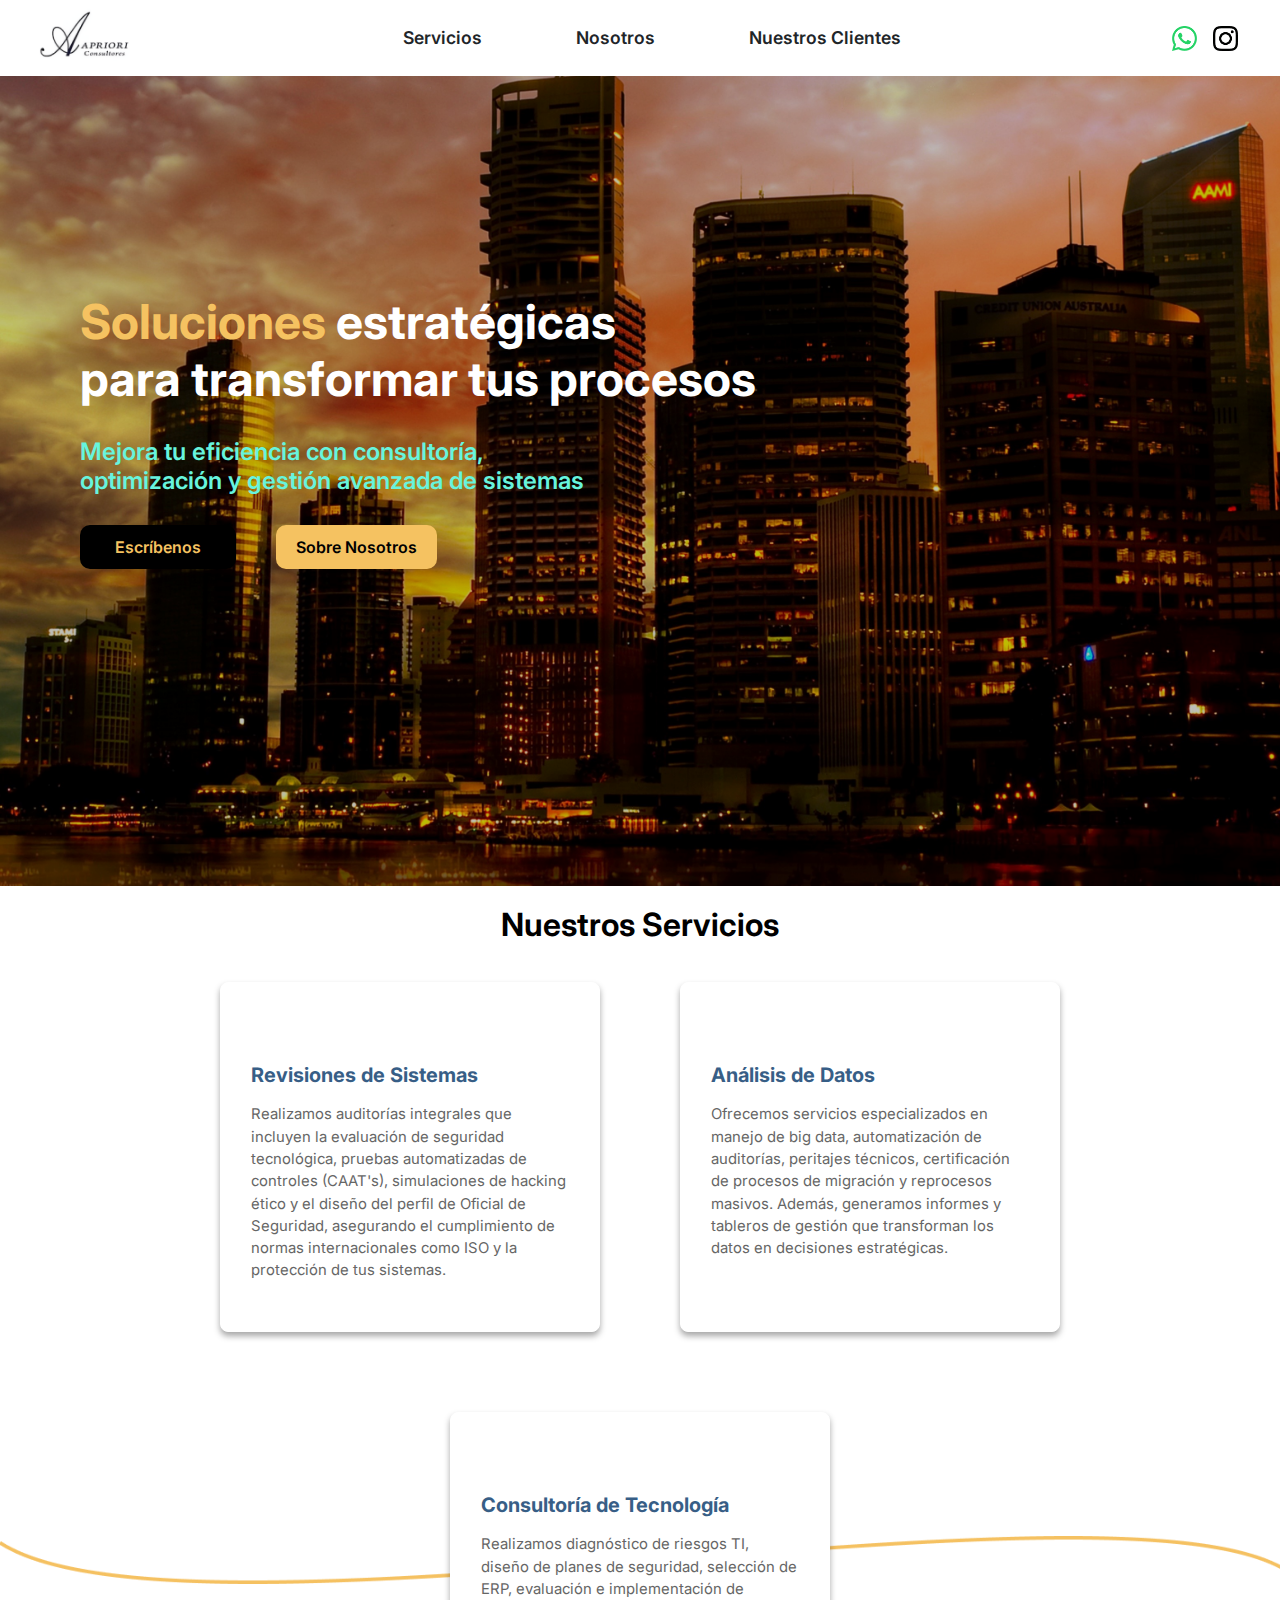
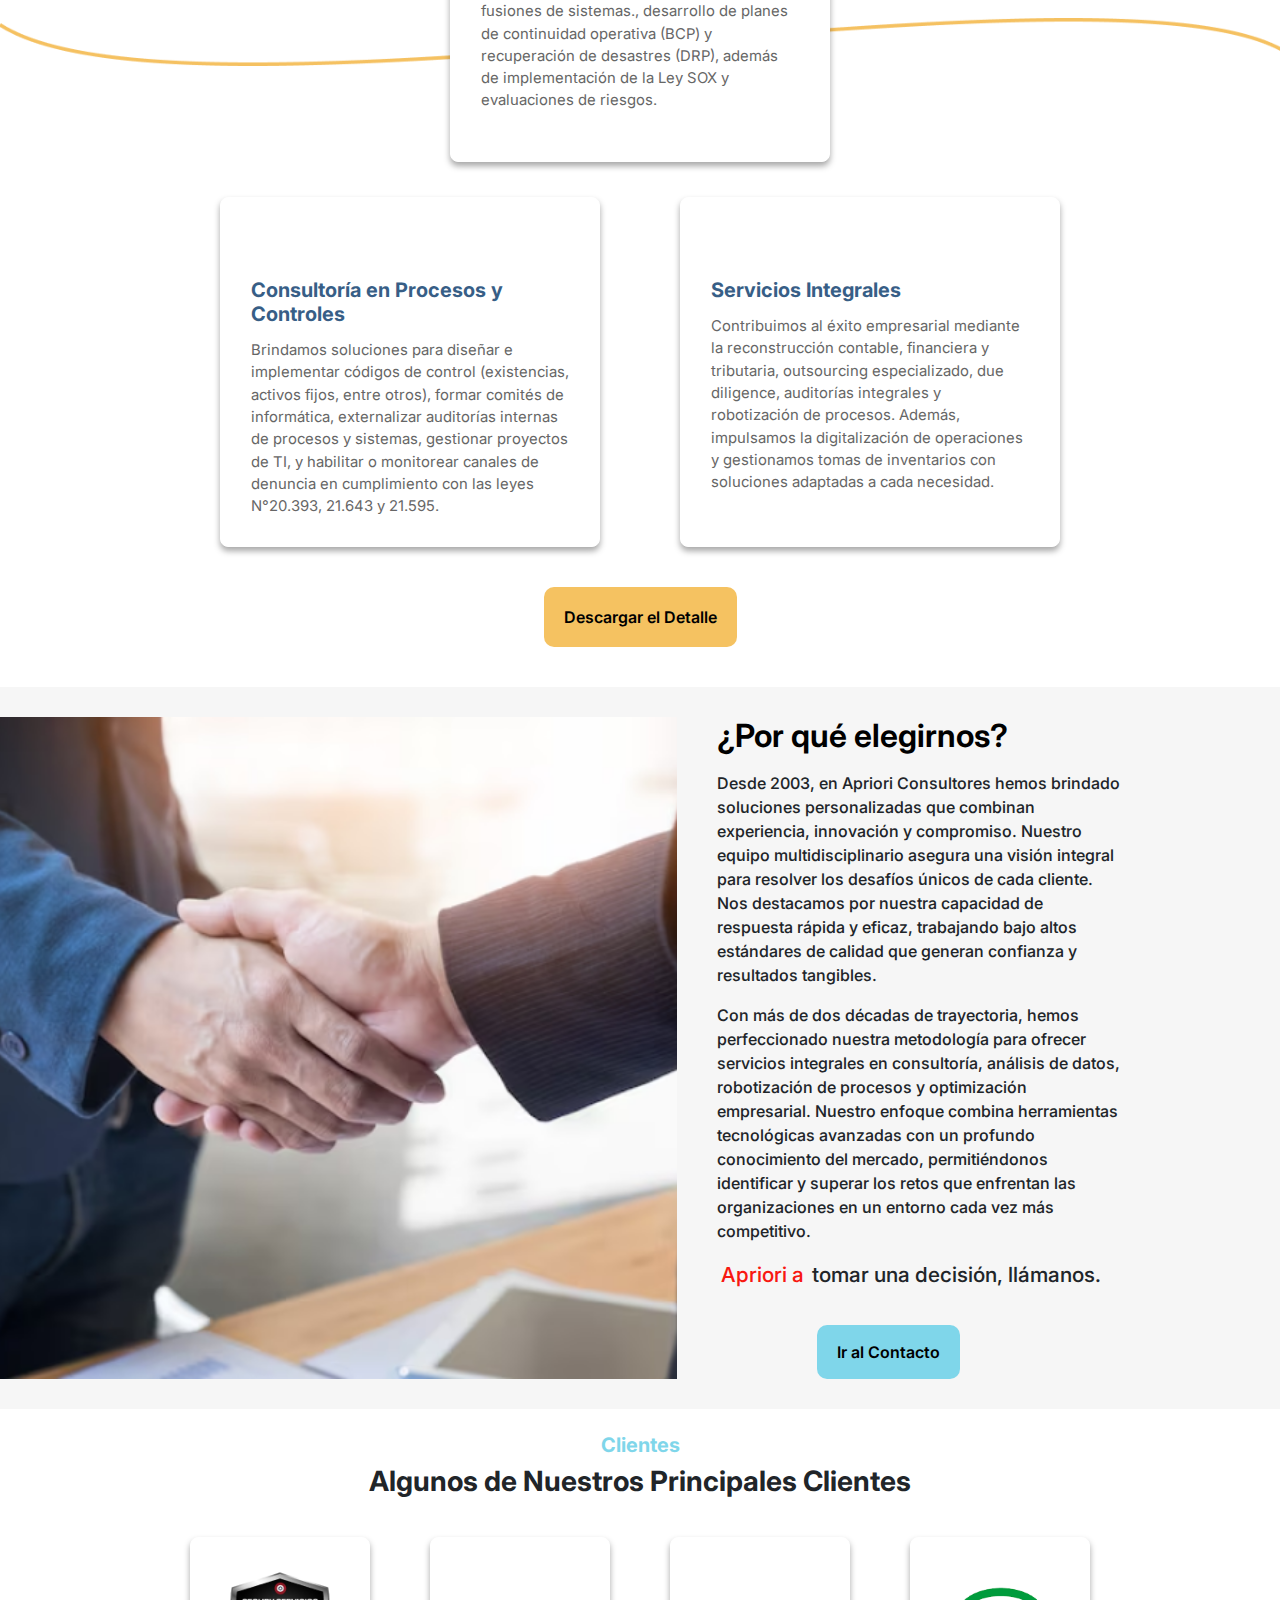
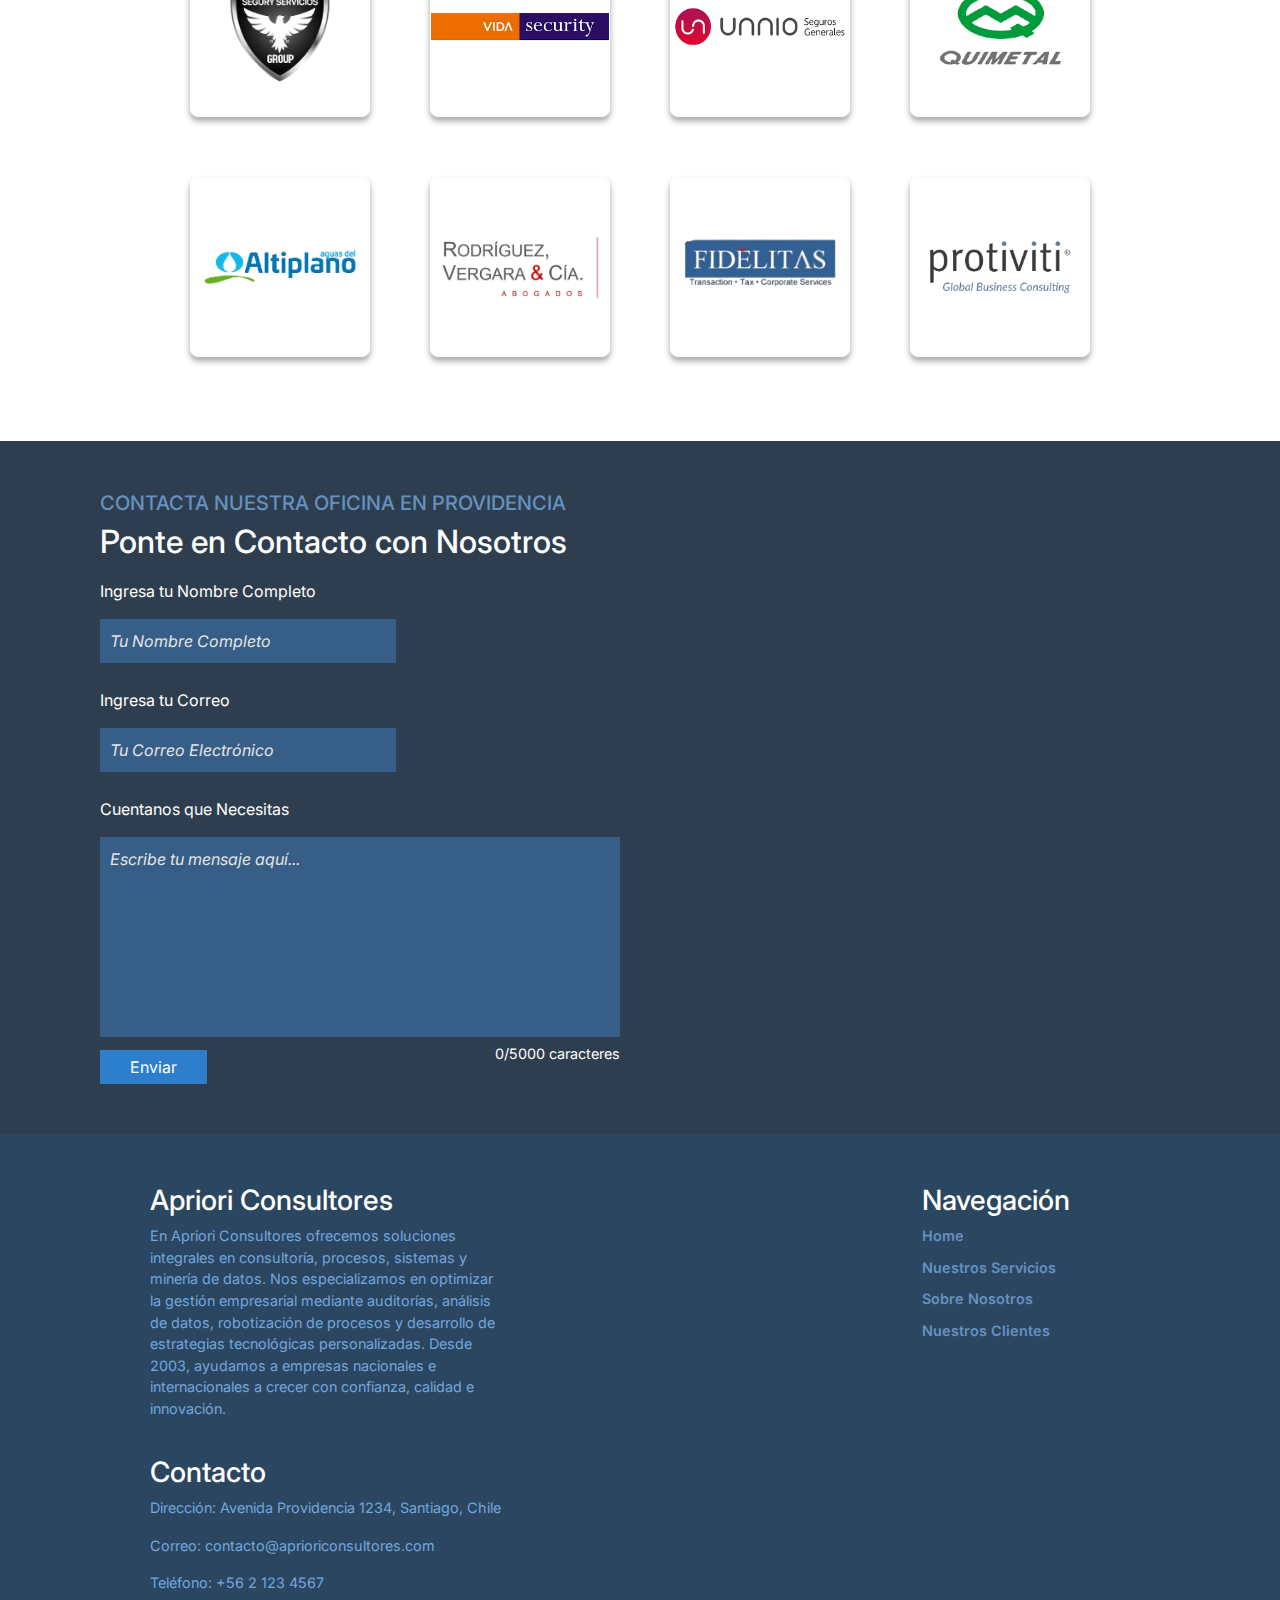
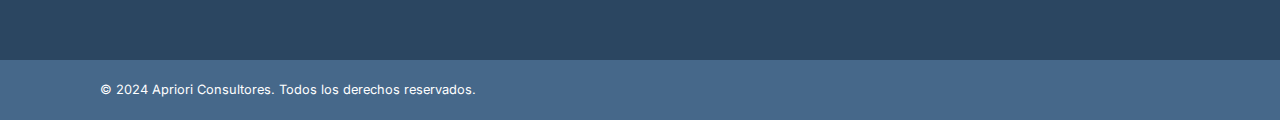
<file: index.html>
<!DOCTYPE html>
<html lang="en">
<head>
    <meta charset="UTF-8">
    <meta name="viewport" content="width=device-width, initial-scale=1.0">
    <title>Apriori</title>
    <link rel="stylesheet" href="estilos.css">
    <link href="https://cdn.jsdelivr.net/npm/bootstrap@5.3.3/dist/css/bootstrap.min.css" rel="stylesheet">
    <link href="https://fonts.googleapis.com/css2?family=Inter:wght@400;600;700&display=swap" rel="stylesheet">
    <script src="https://cdn.jsdelivr.net/npm/bootstrap@5.3.3/dist/js/bootstrap.bundle.min.js"></script>
    <style>
        body {
            font-family: 'Inter', sans-serif;
        }
    </style>
</head>

<body>
    <nav class="navbar navbar-expand-sm bg-white navbar-white">
        <div class="container-fluid">
            <!-- Logo Izquierdo -->
            <div class="col-auto d-flex align-items-center">
                <a class="navbar-brand" href="">
                    <img src="./imgs/logo-apriori-800_enhanced.png" alt="Logo" class="logo-navbar">
                </a>
            </div>
    
            <!-- Botón Toggler para pantallas pequeñas -->
            <button class="navbar-toggler" type="button" data-bs-toggle="collapse" data-bs-target="#navbarNavDropdown" aria-controls="navbarNavDropdown" aria-expanded="false" aria-label="Toggle navigation">
                <span class="navbar-toggler-icon"></span>
            </button>
    
            <!-- Contenido colapsable -->
            <div class="colapsablenav collapse navbar-collapse" id="navbarNavDropdown">
                <div class="linkscolapse d-flex flex-column flex-md-row w-100 align-items-center justify-content-between">
                    <!-- Links Centrados -->
                    <ul class="navbar-nav mx-md-auto ms-auto text-end">
                        <li class="nav-item">
                            <a class="nav-link ms-lg-2 me-lg-5 text-dark" href="#">Servicios</a>
                        </li>
                        <li class="nav-item">
                            <a class="nav-link me-lg-5 text-dark" href="#">Nosotros</a>
                        </li>
                        <li class="nav-item">
                            <a class="nav-link text-dark" href="#">Nuestros Clientes</a>
                        </li>
                    </ul>
    
                    <!-- Logo Derecho o Iconos -->
                    <div class="icons d-flex align-items-center">
                        
                        <a href="https://wa.me/123456789" target="_blank" class="me-3">
                            <img src="./imgs/logowsp.png" alt="WhatsApp" class="social-icon">
                        </a>
                        <a href="https://www.instagram.com/yourprofile" target="_blank">
                            <img src="./imgs/logoinsta.png" alt="Instagram" class="social-icon">
                        </a>
                    </div>
                </div>
            </div>
        </div>
    </nav>
    
    <!-- Hero Section -->
    <div class="hero">
        <div>
            <h1>
                <span class="highlight">Soluciones</span>estratégicas
                <br>
                <span>para transformar tus procesos</span>
            </h1>
            <h2>
                <span>Mejora tu eficiencia con consultoría,</span>
                <br>
                <span>optimización y gestión avanzada de sistemas</span>
            </h2>
            <div class="btn-hero"> 
                <button type="button" class="btn-escribenos" id="btn-escribenos">Escríbenos</button>
                <button type="button" class="btn-sobre" id="btn-sobre">Sobre Nosotros</button>
            </div>
            
        </div>
    </div>

    <!--Seccion de Servicios-->
    <div id="servicios" class="servicios">
        <h2>Nuestros Servicios</h2>
        <div class="cajas">
            <div class="caja">
                <h3>Revisiones de Sistemas</h3>
                <p>
                    Realizamos auditorías integrales que incluyen la evaluación de seguridad tecnológica, 
                    pruebas automatizadas de controles (CAAT's), simulaciones de hacking ético y el diseño del perfil de Oficial de Seguridad, 
                    asegurando el cumplimiento de normas internacionales como ISO y la protección de tus sistemas.
                </p>
            </div>
            <div class="caja">
                <h3>Análisis de Datos</h3>
                <p>
                    Ofrecemos servicios especializados en manejo de big data, automatización de auditorías, peritajes técnicos, 
                    certificación de procesos de migración y reprocesos masivos. Además, generamos informes y tableros de gestión que 
                    transforman los datos en decisiones estratégicas.
                </p>
            </div>
            <div class="caja">
                <h3>Consultoría de Tecnología</h3>
                <p>
                    Realizamos diagnóstico de riesgos TI, diseño de planes de seguridad, selección de ERP, evaluación e implementación de 
                    fusiones de sistemas., desarrollo de planes de continuidad operativa (BCP) y recuperación de desastres (DRP), 
                    además de implementación de la Ley SOX y evaluaciones de riesgos.
                </p>
            </div>
        </div>
        <div class="sub-cajas">
            <div class="subcaja">
                <h3>Consultoría en Procesos y Controles</h3>
                <p>
                    Brindamos soluciones para diseñar e implementar códigos de control (existencias, activos fijos, entre otros), 
                    formar comités de informática, externalizar auditorías internas de procesos y sistemas, gestionar proyectos de TI, y 
                    habilitar o monitorear canales de denuncia en cumplimiento con las leyes N°20.393, 21.643 y 21.595.
                </p>
            </div>
            <div class="subcaja">
                <h3>Servicios Integrales</h3>
                <p>
                    Contribuimos al éxito empresarial mediante la reconstrucción contable, financiera y tributaria, outsourcing especializado, 
                    due diligence, auditorías integrales y robotización de procesos. Además, impulsamos la digitalización de operaciones y 
                    gestionamos tomas de inventarios con soluciones adaptadas a cada necesidad.
                </p>
            </div>
        </div>
        <div class="btn-servicios"> 
            <a href="Pared/paredpriori_v3.pdf" download="Detalle_Servicios_Apriori.pdf" class="btn-servicio">Descargar el Detalle</a>
        </div>
    </div>
    
    <!-- Seccion porque elegirnos -->
    <div class="choice">
        <div class="porque-elegirnos">
            <img src="./imgs/handshke.png" alt="Imagen Representativa">
            <div class="eleccion">
                <h2>¿Por qué elegirnos?</h2>
                <p>
                    Desde 2003, en Apriori Consultores hemos brindado soluciones personalizadas que combinan experiencia, innovación y compromiso. 
                    Nuestro equipo multidisciplinario asegura una visión integral para resolver los desafíos únicos de cada cliente. Nos destacamos 
                    por nuestra capacidad de respuesta rápida y eficaz, trabajando bajo altos estándares de calidad que generan confianza y resultados tangibles.
                </p>
                <p>
                    Con más de dos décadas de trayectoria, hemos perfeccionado nuestra metodología para ofrecer servicios integrales en consultoría, análisis de datos, 
                    robotización de procesos y optimización empresarial. Nuestro enfoque combina herramientas tecnológicas avanzadas con un profundo conocimiento del mercado, 
                    permitiéndonos identificar y superar los retos que enfrentan las organizaciones en un entorno cada vez más competitivo. 
                </p>
                <p id="slogan"><span id="fade-word">Apriori a</span> tomar una decisión, llámanos.</p>
                <div class="btn-choices"> 
                    <button type="button" class="btn-choice" id="btn-choice">Ir al Contacto</button>
                </div>
            </div>
        </div>
    </div>

      <!-- Seccion Clientes -->
    <div class="clientes py-4">
        <h5>Clientes</h5>
        <h3>Algunos de Nuestros Principales Clientes</h3>
        <div class="cajas-clientes">
            <div class="caja-cliente">
                <img src="./imgs/segury_logo.png" alt="Cliente 1" class="logo-cliente-2">
            </div>
            <div class="caja-cliente">
                <img src="./imgs/vsecurity_logo.png" alt="Cliente 2" class="logo-cliente">
            </div>
            <div class="caja-cliente">
                <img src="./imgs/unnio_logo.png" alt="Cliente 3" class="logo-cliente">
            </div>
            <div class="caja-cliente">
                <img src="./imgs/quimetal_logo.png" alt="Cliente 4" class="logo-cliente-4">
            </div>
            <div class="caja-cliente">
                <img src="./imgs/Logo_Altiplano.png" alt="Cliente 5" class="logo-cliente-2">
            </div>
            <div class="caja-cliente">
                <img src="./imgs/ryvergara.png" alt="Cliente 6" class="logo-cliente">
            </div>
            <div class="caja-cliente-ext">
                <img src="./imgs/Logo_de_fidelitas.png" alt="Cliente 7" class="logo-cliente">
            </div>
            <div class="caja-cliente-ext">
                <img src="./imgs/Protiviti_logo.png" alt="Cliente 8" class="logo-cliente-4">
            </div>
        </div>
    </div>

    <!-- Sección Contactanos -->
    <div id="contactanos" class="contactanos">
        <div class="contenedor-contacto">
            <!-- Columna Izquierda: Formulario -->
            <div class="formulario-contacto">
                <h5>CONTACTA NUESTRA OFICINA EN PROVIDENCIA</h5>
                <h2>Ponte en Contacto con Nosotros</h2>
                <form action="https://api.web3forms.com/submit" method="POST" id="contact-form" name="redirect" value="https://23albania.github.io/web-apriori/">
                    <div class="contacto">

                        <input type="hidden" name="access_key" value="85975db6-1140-4a22-80ed-01041f1229c8">
                        <p>Ingresa tu Nombre Completo</p>
                        <input type="text" class="nombre" id="nombre" name="nombre" placeholder="Tu Nombre Completo" required><br>
                        <p>Ingresa tu Correo</p>
                        <input type="email" class="correo" id="correo" name="correo" placeholder="Tu Correo Electrónico" required><br>
                        <p>Cuentanos que Necesitas</p>
                        <textarea class="cuentanos" id="cuentanos" name="cuentanos" placeholder="Escribe tu mensaje aquí..." maxlength="5000"></textarea>
                        <div id="char-counter">0/5000 caracteres</div>
                        <!-- Honeypot Spam Protection -->
                        <input type="checkbox" name="botcheck" class="hidden" style="display: none;">
                        <!-- Redirección personalizada -->
                        <input type="hidden" name="redirect" value="https://23albania.github.io/web-apriori/gracias.html"> <!--Ajustar al momento de mover a un host-->
                        <div class="btn-contactanos"> 
                            <button type="submit" class="btn-contacto">Enviar</button>
                        </div>
                    </div>
                </form>
            </div>
            <!-- Columna Derecha: Imagen -->
            <div class="imagen-contacto">
                <iframe 
                    src="https://www.google.com/maps/embed?pb=!1m18!1m12!1m3!1d208.09697593286842!2d-70.61625945578855!3d-33.43493246610384!2m3!1f0!2f0!3f0!3m2!1i1024!2i768!4f13.1!3m3!1m2!1s0x9662cf7c027aaa4d%3A0xf02172c801a86575!2sValenzuela%20Castillo%201341%2C%20Oficina%20211%2C%207500974%20Providencia%2C%20Regi%C3%B3n%20Metropolitana!5e0!3m2!1ses-419!2scl!4v1734056163794!5m2!1ses-419!2scl"
                    width="75%" 
                    height="590" 
                    style="border:0;" 
                    allowfullscreen="" 
                    loading="lazy" 
                    referrerpolicy="no-referrer-when-downgrade">
                </iframe>
            </div>
        </div>
    </div>

    <!--FOOTER-->
    <footer class="footer" id="footer">
        <div class="footer-container">
            <!-- Columna 1: Información de contacto -->
            <div class="footer-col" id="colv1">
                <h3>Apriori Consultores</h3>
                <p>
                    En Apriori Consultores ofrecemos soluciones integrales en consultoría, procesos, sistemas y minería de datos. 
                    Nos especializamos en optimizar la gestión empresarial mediante auditorías, análisis de datos, robotización 
                    de procesos y desarrollo de estrategias tecnológicas personalizadas. Desde 2003, ayudamos a empresas 
                    nacionales e internacionales a crecer con confianza, calidad e innovación.
                </p>
            </div>
            <!-- Columna 2: Enlaces rápidos -->
            <div class="footer-col" id="colv2">
                <h3>Navegación</h3>
                <ul>
                    <!--REVISAR LOS HREF CUANDO DECIDA CONECTARLOS-->
                    <li><a href="#servicios">Home</a></li>
                    <li><a href="#clientes">Nuestros Servicios</a></li>
                    <li><a href="#contacto">Sobre Nosotros</a></li>
                    <li><a href="#sobre-nosotros">Nuestros Clientes</a></li>
                </ul>
            </div>
            <!-- Columna 3: Redes sociales -->
            <div class="footer-col" id="colv3">
                <h3>Contacto</h3>
                <div class="social-icons">
                    <p>Dirección: Avenida Providencia 1234, Santiago, Chile</p>
                    <p>Correo: contacto@aprioriconsultores.com</p>
                    <p>Teléfono: +56 2 123 4567</p>
                </div>
            </div>
        </div>
    </footer>
    
    <!-- Sección de Copyright -->
    <section class="copyright">
        <p>© 2024 Apriori Consultores. Todos los derechos reservados.</p>
    </section>
    
    <script src="logica.js"></script>
</body>
</html>
</file>
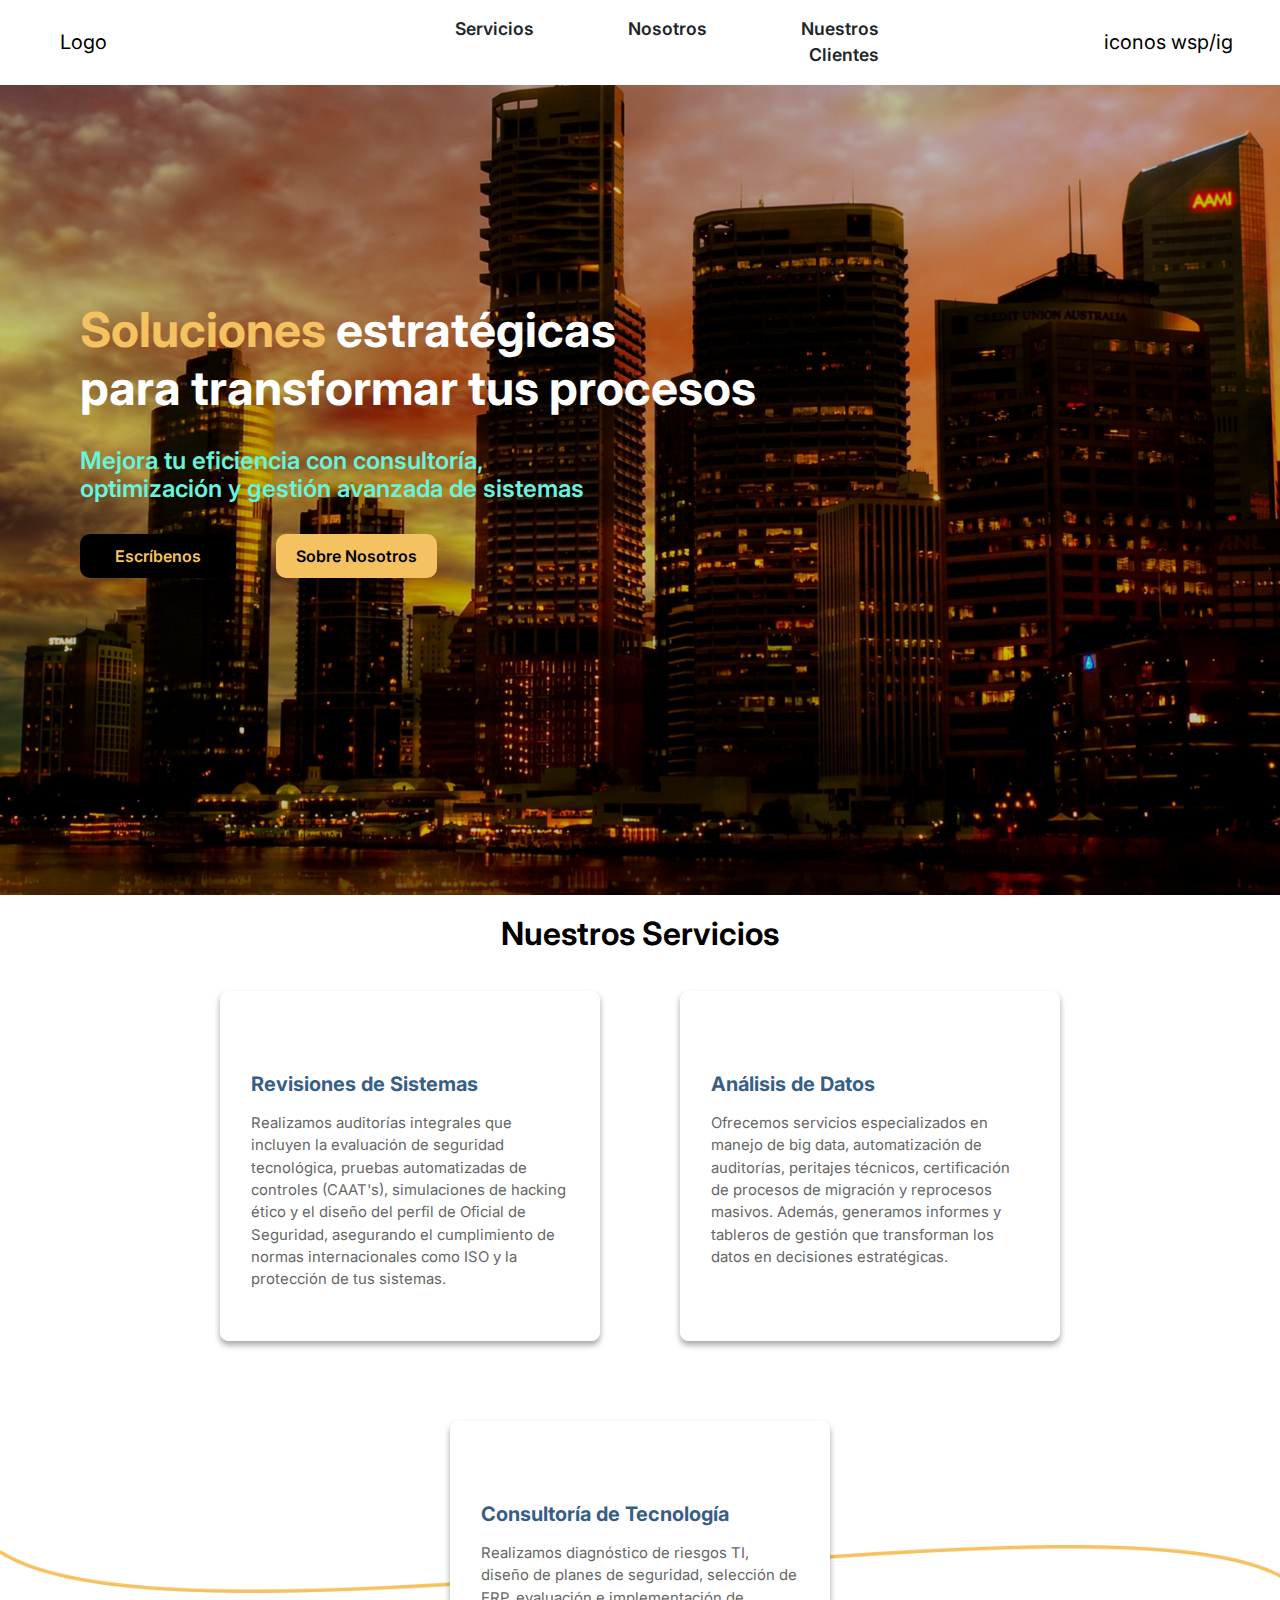
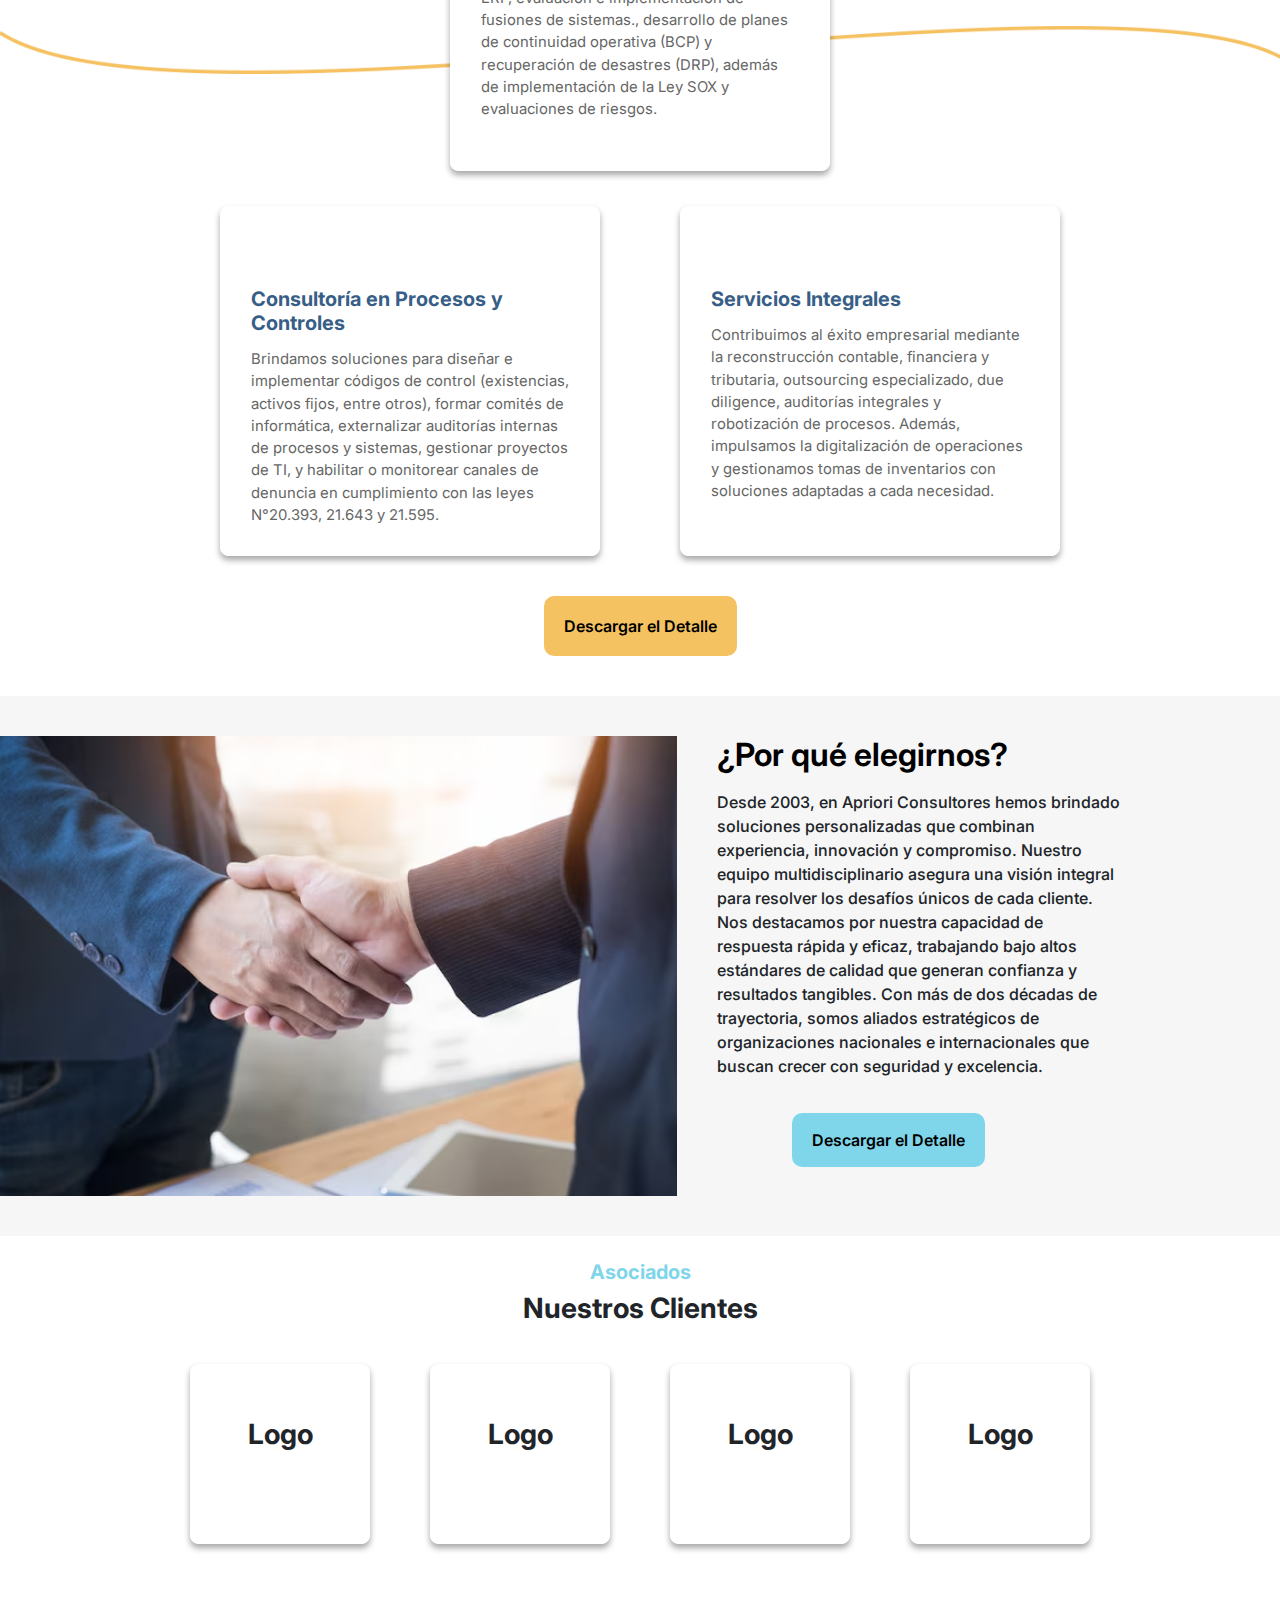
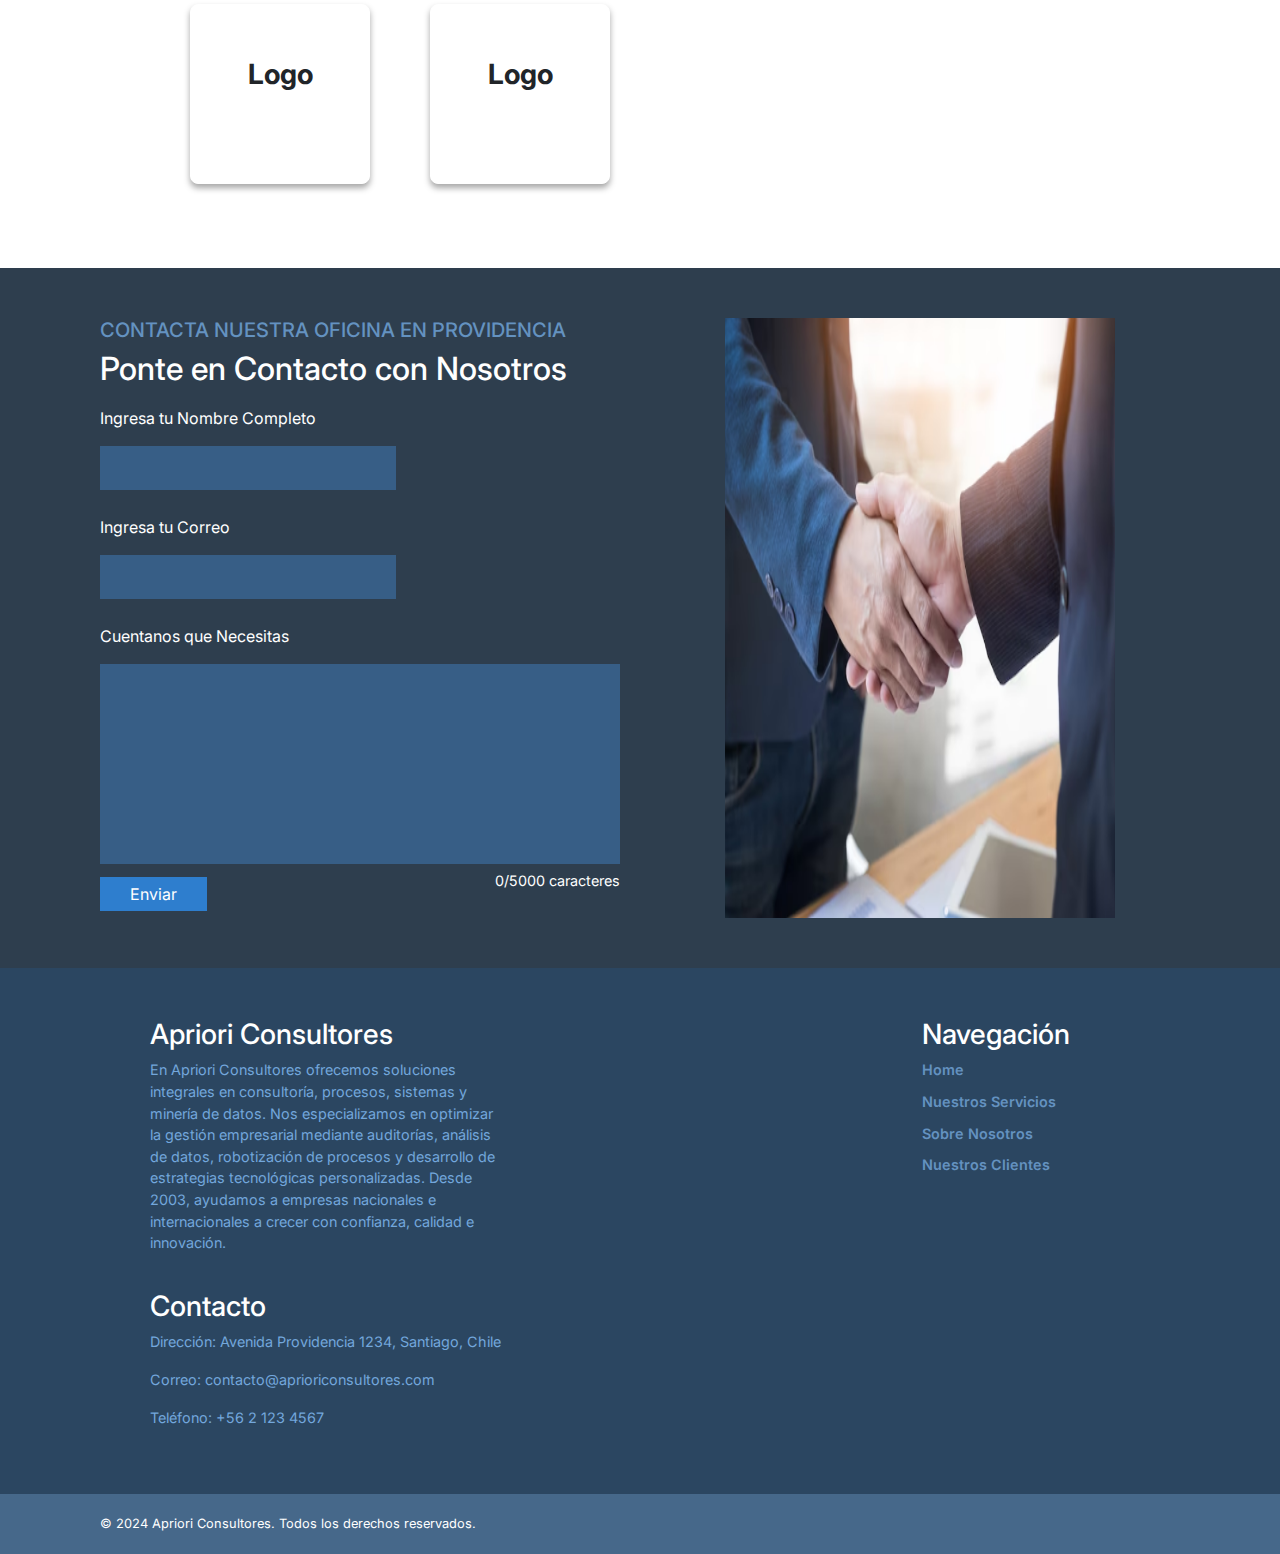
<file: apriori.html>
<!DOCTYPE html>
<html lang="en">
<head>
    <meta charset="UTF-8">
    <meta name="viewport" content="width=device-width, initial-scale=1.0">
    <title>Apriori</title>
    <link rel="stylesheet" href="estilos.css">
    <link href="https://cdn.jsdelivr.net/npm/bootstrap@5.3.3/dist/css/bootstrap.min.css" rel="stylesheet">
    <link href="https://fonts.googleapis.com/css2?family=Inter:wght@400;600;700&display=swap" rel="stylesheet">
    <script src="https://cdn.jsdelivr.net/npm/bootstrap@5.3.3/dist/js/bootstrap.bundle.min.js"></script>
    <style>
        body {
            font-family: 'Inter', sans-serif;
        }
    </style>
</head>
<body>

    <nav class="navbar navbar-expand-sm bg-white navbar-white">
        <div class="container-fluid">
            <!-- Logo -->
            <div class="col-xl-4 col-lg-3 col-md-3 col-auto d-flex align-items-center">
                <a class="navbar-brand ms-5" href="#">Logo</a>
            </div>
            
            <!-- Botón Toggler para pantallas pequeñas -->
            <button class="navbar-toggler" type="button" data-bs-toggle="collapse" data-bs-target="#navbarNavDropdown" aria-controls="navbarNavDropdown" aria-expanded="false" aria-label="Toggle navigation">
                <span class="navbar-toggler-icon"></span>
            </button>
    
            <!-- Contenido colapsable -->
            <div class="collapse navbar-collapse" id="navbarNavDropdown">
                <div class="d-flex flex-column flex-md-row w-100 align-items-center">
                    <!-- Links -->
                    <div class="col-xl-6 col-lg-7 col-md-7 d-flex ms-xl-2 ms-lg-4 ms-md-2 col-auto ms-auto text-end">
                        <ul class="navbar-nav">
                            <li class="nav-item">
                                <a class="nav-link ms-lg-2 me-lg-5 text-dark" href="#">Servicios</a>
                            </li>
                            <li class="nav-item">
                                <a class="nav-link me-lg-5 text-dark" href="#">Nosotros</a>
                            </li>
                            <li class="nav-item">
                                <a class="nav-link text-dark" href="#">Nuestros Clientes</a>
                            </li>
                        </ul>
                    </div>
    
                    <!-- Iconos -->
                    <div class="col-xl-2 col-lg-2 col-md-2 col-auto ms-auto d-flex ms-lg-auto me-lg-4 ms-md-5">
                        <a class="navbar-brand" href="#">iconos wsp/ig</a>
                    </div>
                </div>
            </div>
        </div>
    </nav>
    
    <!-- Hero Section -->
    <div class="hero">
        <div>
            <h1>
                <span class="highlight">Soluciones</span>estratégicas
                <br>
                <span>para transformar tus procesos</span>
            </h1>
            <h2>
                <span>Mejora tu eficiencia con consultoría,</span>
                <br>
                <span>optimización y gestión avanzada de sistemas</span>
            </h2>
            <div class="btn-hero"> <!--REVISAR-->
                <button type="button" class="btn-escribenos">Escríbenos</button>
                <button type="button" class="btn-sobre">Sobre Nosotros</button>
            </div>
            
        </div>
    </div>
    <!--Seccion de Servicios-->
    <div class="servicios">
        <h2>Nuestros Servicios</h2>
        <div class="cajas">
            <div class="caja">
                <h3>Revisiones de Sistemas</h3>
                <p>
                    Realizamos auditorías integrales que incluyen la evaluación de seguridad tecnológica, 
                    pruebas automatizadas de controles (CAAT's), simulaciones de hacking ético y el diseño del perfil de Oficial de Seguridad, 
                    asegurando el cumplimiento de normas internacionales como ISO y la protección de tus sistemas.
                </p>
            </div>
            <div class="caja">
                <h3>Análisis de Datos</h3>
                <p>
                    Ofrecemos servicios especializados en manejo de big data, automatización de auditorías, peritajes técnicos, 
                    certificación de procesos de migración y reprocesos masivos. Además, generamos informes y tableros de gestión que 
                    transforman los datos en decisiones estratégicas.
                </p>
            </div>
            <div class="caja">
                <h3>Consultoría de Tecnología</h3>
                <p>
                    Realizamos diagnóstico de riesgos TI, diseño de planes de seguridad, selección de ERP, evaluación e implementación de 
                    fusiones de sistemas., desarrollo de planes de continuidad operativa (BCP) y recuperación de desastres (DRP), 
                    además de implementación de la Ley SOX y evaluaciones de riesgos.
                </p>
            </div>
        </div>
        <div class="sub-cajas">
            <div class="subcaja">
                <h3>Consultoría en Procesos y Controles</h3>
                <p>
                    Brindamos soluciones para diseñar e implementar códigos de control (existencias, activos fijos, entre otros), 
                    formar comités de informática, externalizar auditorías internas de procesos y sistemas, gestionar proyectos de TI, y 
                    habilitar o monitorear canales de denuncia en cumplimiento con las leyes N°20.393, 21.643 y 21.595.
                </p>
            </div>
            <div class="subcaja">
                <h3>Servicios Integrales</h3>
                <p>
                    Contribuimos al éxito empresarial mediante la reconstrucción contable, financiera y tributaria, outsourcing especializado, 
                    due diligence, auditorías integrales y robotización de procesos. Además, impulsamos la digitalización de operaciones y 
                    gestionamos tomas de inventarios con soluciones adaptadas a cada necesidad.
                </p>
            </div>
        </div>
        <div class="btn-servicios"> 
            <button type="button" class="btn-servicio">Descargar el Detalle</button>
        </div>
    </div>
      <!-- Seccion porque elegirnos -->
    <div class="choice">
        <div class="porque-elegirnos">
            <img src="./imgs/handshke.png" alt="Imagen Representativa">
            <div>
                <h2>¿Por qué elegirnos?</h2>
                <p>
                    Desde 2003, en Apriori Consultores hemos brindado soluciones personalizadas que combinan experiencia, innovación y compromiso. 
                    Nuestro equipo multidisciplinario asegura una visión integral para resolver los desafíos únicos de cada cliente. 
                    Nos destacamos por nuestra capacidad de respuesta rápida y eficaz, trabajando bajo altos estándares de calidad que 
                    generan confianza y resultados tangibles. Con más de dos décadas de trayectoria, somos aliados estratégicos de organizaciones 
                    nacionales e internacionales que buscan crecer con seguridad y excelencia.
                </p>
                <div class="btn-choices"> 
                    <button type="button" class="btn-choice">Descargar el Detalle</button>
                </div>
            </div>
        </div>
    </div>
      <!-- Seccion Clientes -->
    <div class="clientes py-4">
        <h5>Asociados</h5>
        <h3>Nuestros Clientes</h3>
        <div class="cajas-clientes">
            <div class="caja-cliente">
                <h3>Logo</h3>
            </div>
            <div class="caja-cliente">
                <h3>Logo</h3>
            </div>
            <div class="caja-cliente">
                <h3>Logo</h3>
            </div>
            <div class="caja-cliente">
                <h3>Logo</h3>
            </div>
            <div class="caja-cliente">
                <h3>Logo</h3>
            </div>
            <div class="caja-cliente">
                <h3>Logo</h3>
            </div>
        </div>
    </div>

    <!-- Sección Contactanos -->
    <div class="contactanos">
        <div class="contenedor-contacto">
            <!-- Columna Izquierda: Formulario -->
            <div class="formulario-contacto">
                <h5>CONTACTA NUESTRA OFICINA EN PROVIDENCIA</h5>
                <h2>Ponte en Contacto con Nosotros</h2>
                <div class="contacto">
                    <p>Ingresa tu Nombre Completo</p>
                    <input type="text" class="nombre" id="nombre" name="nombre"><br>
                    <p>Ingresa tu Correo</p>
                    <input type="text" class="correo" id="correo" name="correo"><br>
                    <p>Cuentanos que Necesitas</p>
                    <textarea type="text" class="cuentanos" id="cuentanos" name="cuentanos"></textarea>
                    <div id="char-counter">0/5000 caracteres</div>
                    <div class="btn-contactanos"> 
                        <button type="button" class="btn-contacto">Enviar</button>
                    </div>
                </div>
            </div>
            <!-- Columna Derecha: Imagen -->
            <div class="imagen-contacto">
                <img src="./imgs/handshke.png" alt="Imagen Contacto">
            </div>
        </div>
    </div>

    <footer class="footer">
        <div class="footer-container">
            <!-- Columna 1: Información de contacto -->
            <div class="footer-col" id="colv1">
                <h3>Apriori Consultores</h3>
                <p>
                    En Apriori Consultores ofrecemos soluciones integrales en consultoría, procesos, sistemas y minería de datos. 
                    Nos especializamos en optimizar la gestión empresarial mediante auditorías, análisis de datos, robotización 
                    de procesos y desarrollo de estrategias tecnológicas personalizadas. Desde 2003, ayudamos a empresas 
                    nacionales e internacionales a crecer con confianza, calidad e innovación.
                </p>
            </div>
            <!-- Columna 2: Enlaces rápidos -->
            <div class="footer-col" id="colv2">
                <h3>Navegación</h3>
                <ul>
                    <!--REVISAR LOS HREF CUANDO DECIDA CONECTARLOS-->
                    <li><a href="#servicios">Home</a></li>
                    <li><a href="#clientes">Nuestros Servicios</a></li>
                    <li><a href="#contacto">Sobre Nosotros</a></li>
                    <li><a href="#sobre-nosotros">Nuestros Clientes</a></li>
                </ul>
            </div>
            <!-- Columna 3: Redes sociales -->
            <div class="footer-col" id="colv3">
                <h3>Contacto</h3>
                <div class="social-icons">
                    <p>Dirección: Avenida Providencia 1234, Santiago, Chile</p>
                    <p>Correo: contacto@aprioriconsultores.com</p>
                    <p>Teléfono: +56 2 123 4567</p>
                </div>
            </div>
        </div>
    </footer>
    <!-- Sección de Copyright -->
    <section class="copyright">
        <p>© 2024 Apriori Consultores. Todos los derechos reservados.</p>
    </section>
    
    <script src="logica.js"></script>
</body>
</html>
</file>
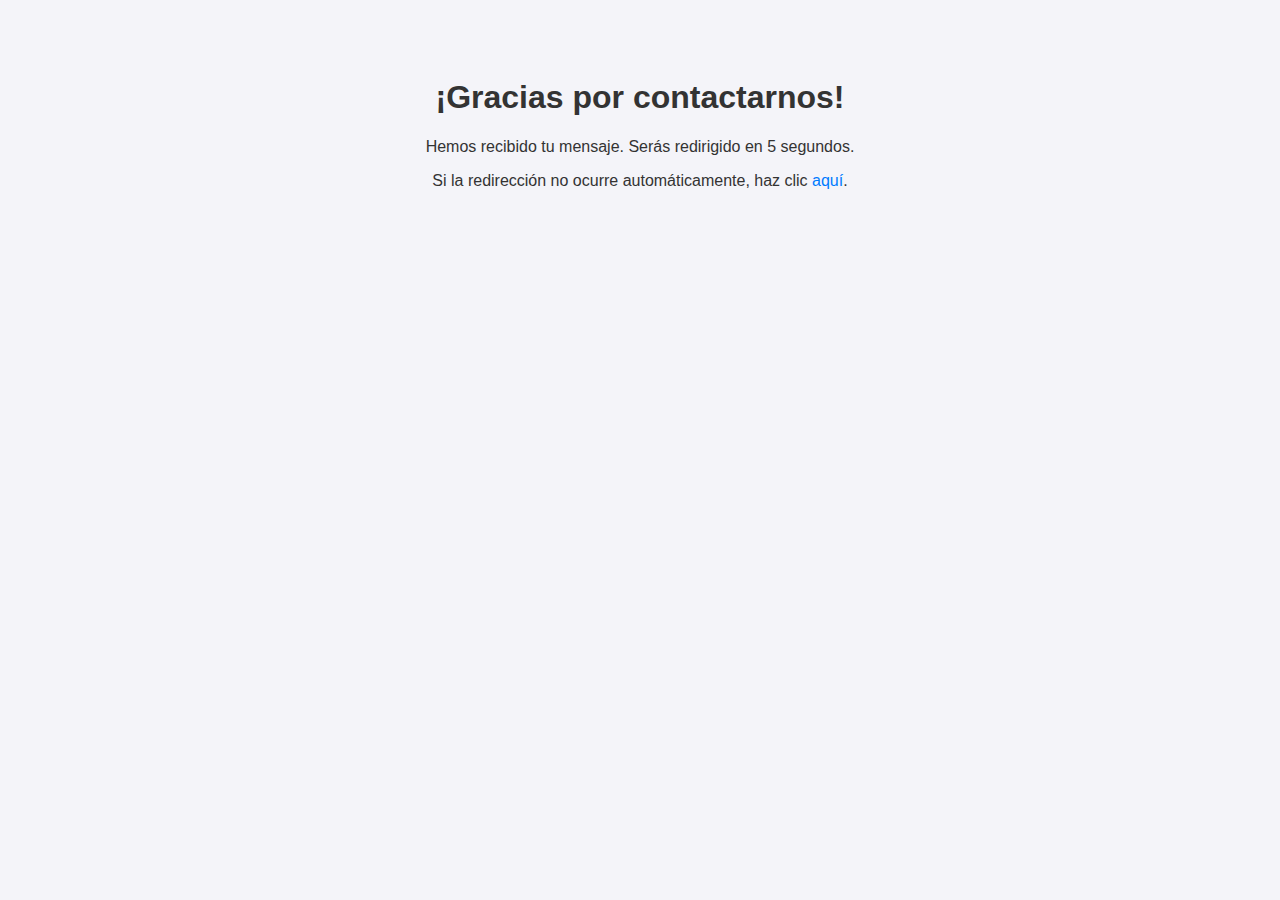
<file: gracias.html>
<!DOCTYPE html>
<html lang="es">
<head>
    <meta charset="UTF-8">
    <meta name="viewport" content="width=device-width, initial-scale=1.0">
    <title>Gracias</title>

    <!-- Redirige a apriori.html después de 5 segundos -->
    <meta http-equiv="refresh" content="5;url=apriori.html">

    <style>
        body {
            font-family: Arial, sans-serif;
            text-align: center;
            padding: 50px;
            background-color: #f4f4f9;
            color: #333;
        }
        a {
            color: #007BFF;
            text-decoration: none;
        }
        a:hover {
            text-decoration: underline;
        }
    </style>
</head>
<body>
    <h1>¡Gracias por contactarnos!</h1>
    <p>Hemos recibido tu mensaje. Serás redirigido en 5 segundos.</p>
    <p>Si la redirección no ocurre automáticamente, haz clic <a href="apriori.html">aquí</a>.</p>
</body>
</html>
</file>
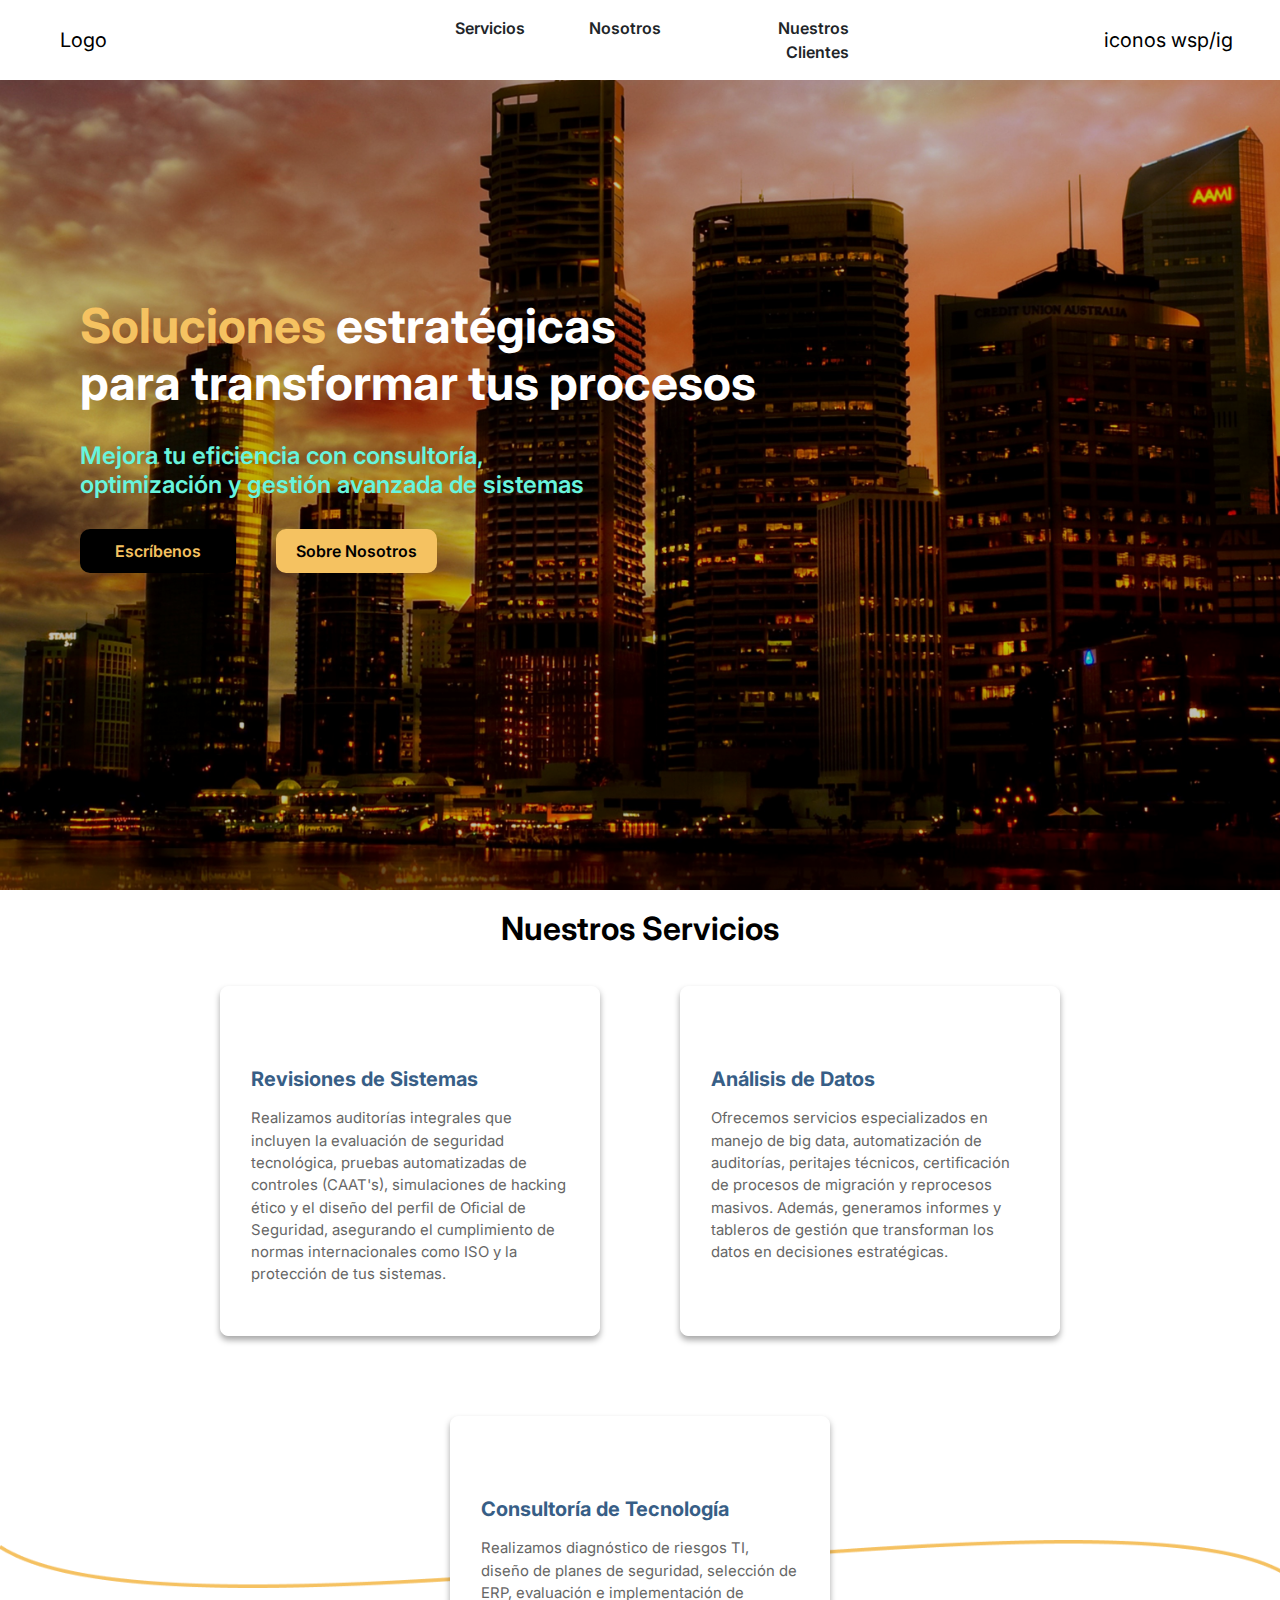
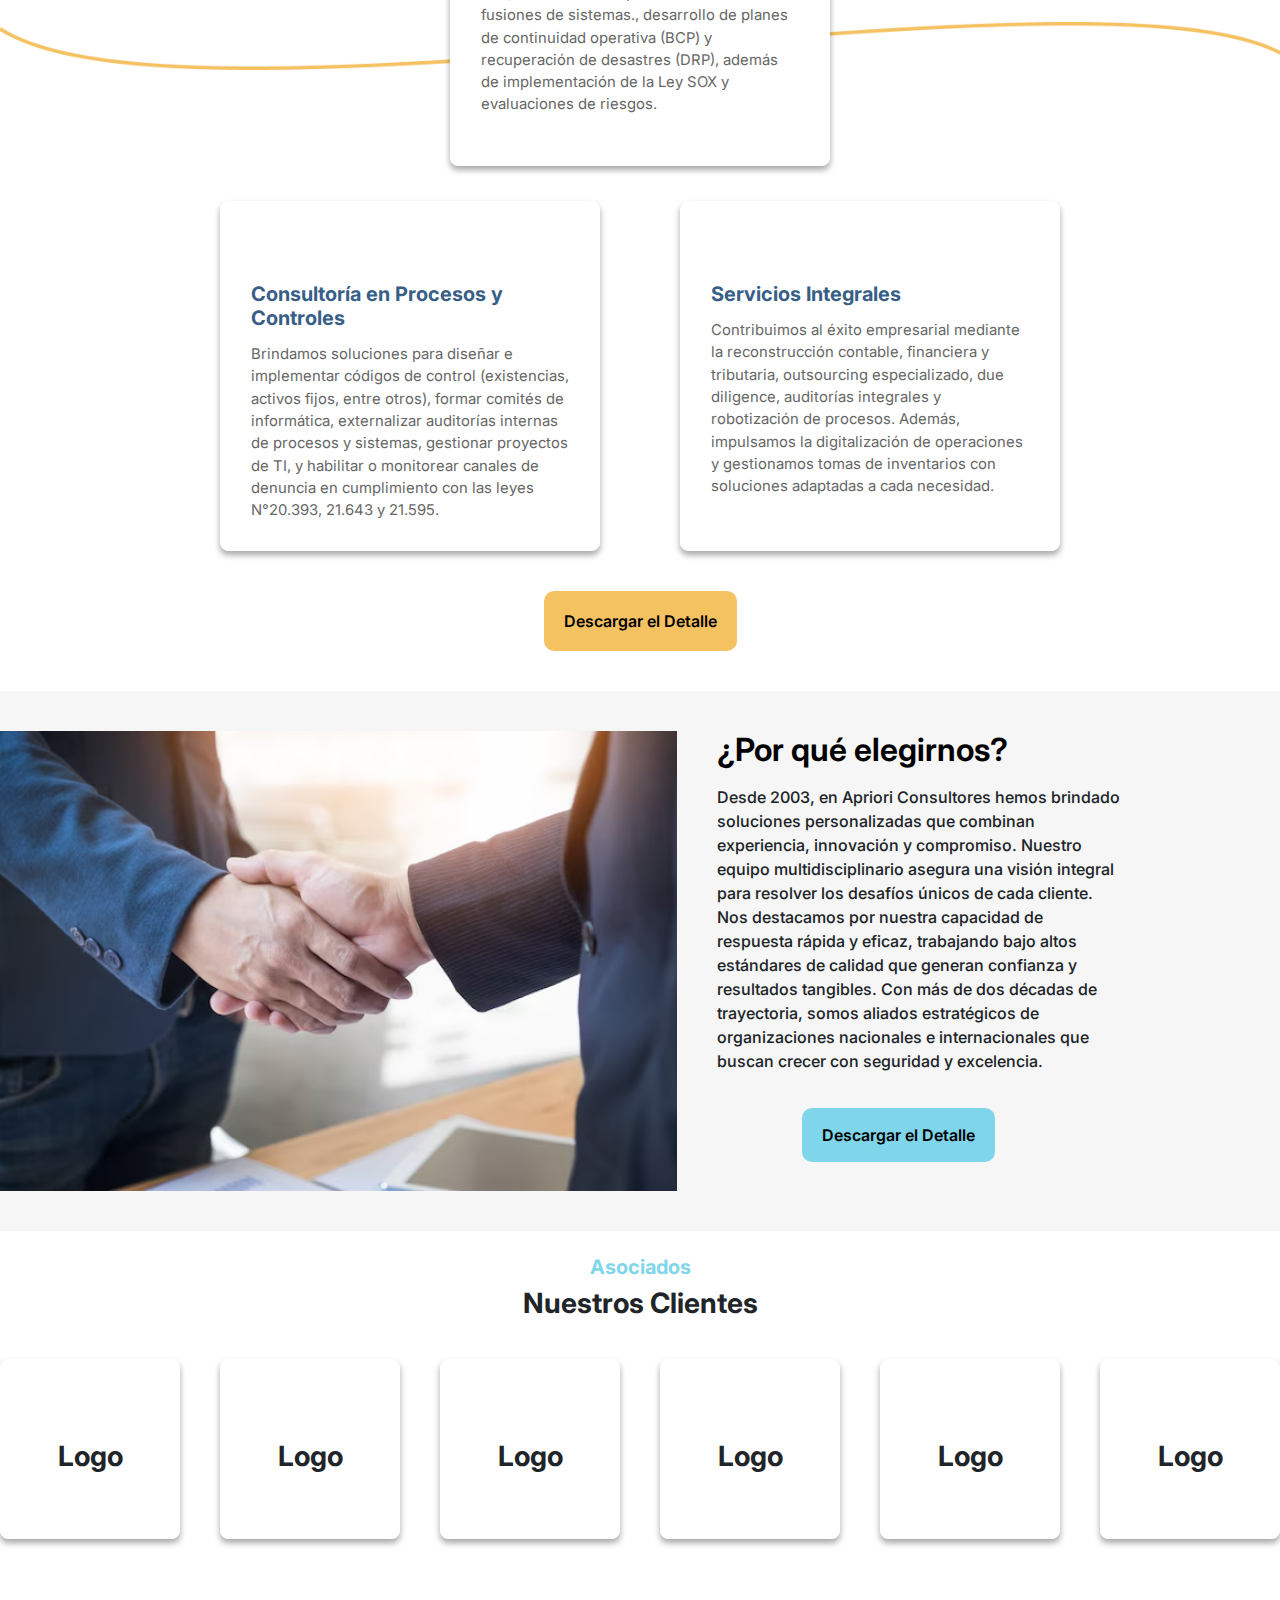
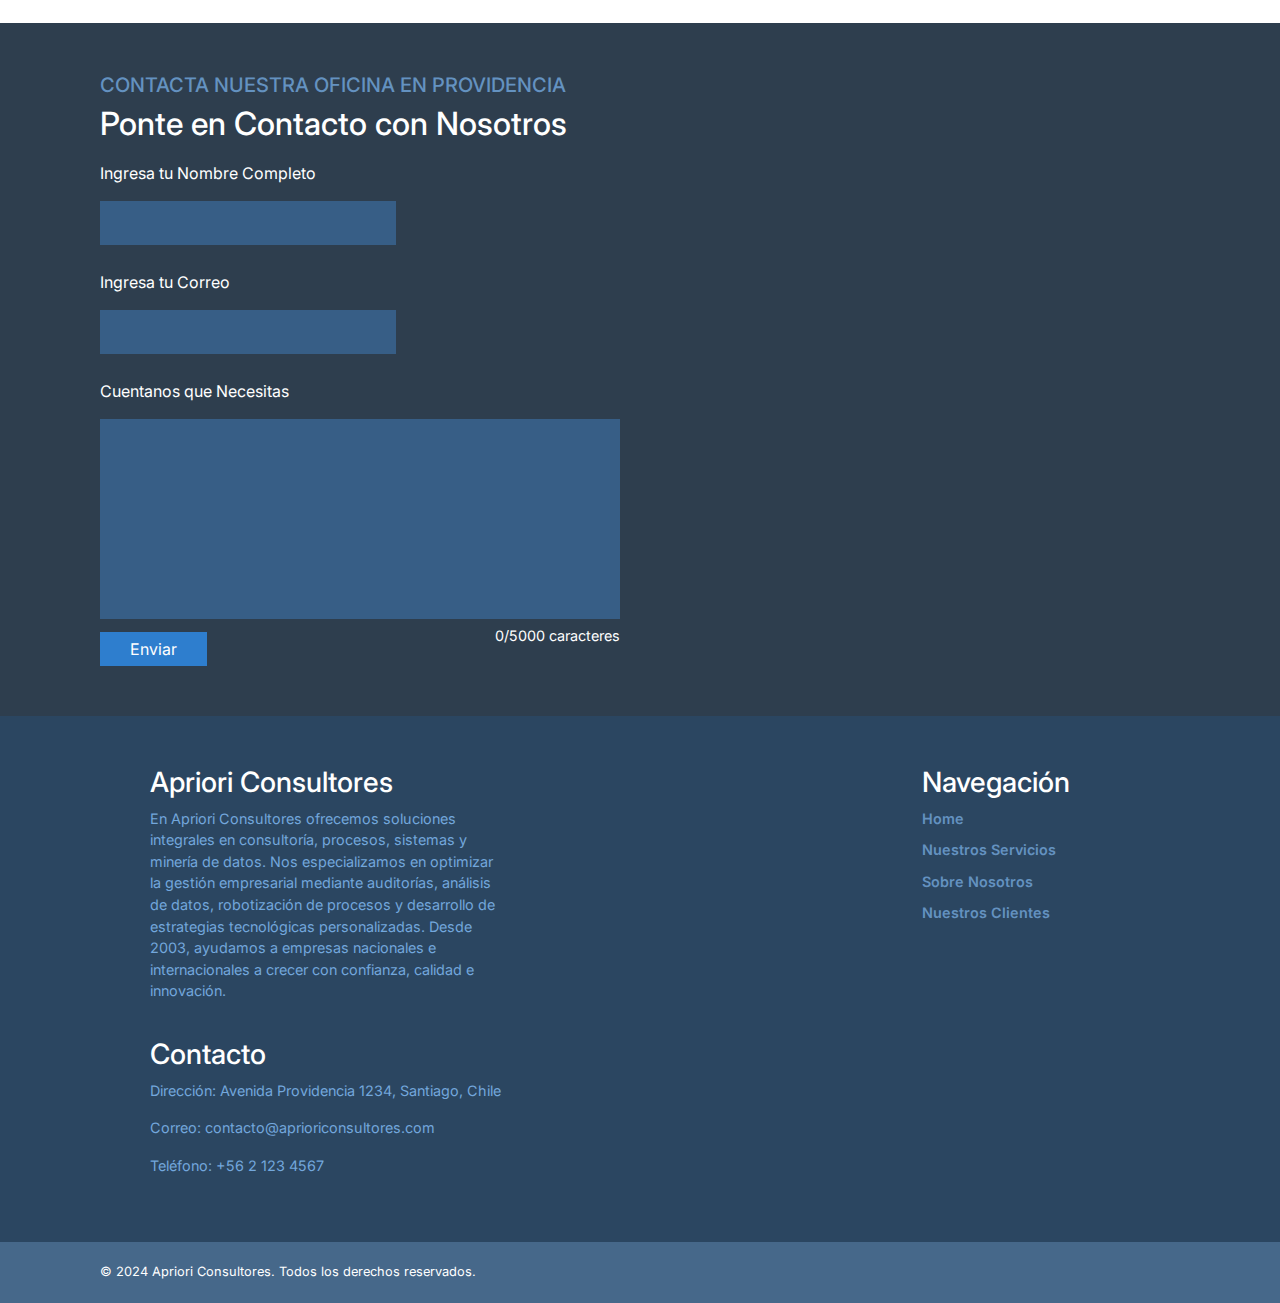
<file: web base/apriori.html>
<!DOCTYPE html>
<html lang="en">
<head>
    <meta charset="UTF-8">
    <meta name="viewport" content="width=device-width, initial-scale=1.0">
    <title>Apriori</title>
    <link rel="stylesheet" href="estilos.css">
    <link href="https://cdn.jsdelivr.net/npm/bootstrap@5.3.3/dist/css/bootstrap.min.css" rel="stylesheet">
    <link href="https://fonts.googleapis.com/css2?family=Inter:wght@400;600;700&display=swap" rel="stylesheet">
    <script src="https://cdn.jsdelivr.net/npm/bootstrap@5.3.3/dist/js/bootstrap.bundle.min.js"></script>
    <style>
        body {
            font-family: 'Inter', sans-serif;
        }
    </style>
</head>
<body>

    <nav class="navbar navbar-expand-sm bg-white navbar-white">
        <div class="container-fluid">
            <!-- Logo -->
            <div class="col-xl-4 col-lg-3 col-md-3 col-auto d-flex align-items-center">
                <a class="navbar-brand ms-5" href="#">Logo</a>
            </div>
            
            <!-- Botón Toggler para pantallas pequeñas -->
            <button class="navbar-toggler" type="button" data-bs-toggle="collapse" data-bs-target="#navbarNavDropdown" aria-controls="navbarNavDropdown" aria-expanded="false" aria-label="Toggle navigation">
                <span class="navbar-toggler-icon"></span>
            </button>
    
            <!-- Contenido colapsable -->
            <div class="collapse navbar-collapse" id="navbarNavDropdown">
                <div class="d-flex flex-column flex-md-row w-100 align-items-center">
                    <!-- Links -->
                    <div class="col-xl-6 col-lg-7 col-md-7 d-flex ms-xl-2 ms-lg-4 ms-md-2 col-auto ms-auto text-end">
                        <ul class="navbar-nav">
                            <li class="nav-item">
                                <a class="nav-link ms-lg-2 me-lg-5 text-dark" href="#">Servicios</a>
                            </li>
                            <li class="nav-item">
                                <a class="nav-link me-lg-5 text-dark" href="#">Nosotros</a>
                            </li>
                            <li class="nav-item">
                                <a class="nav-link text-dark" href="#">Nuestros Clientes</a>
                            </li>
                        </ul>
                    </div>
    
                    <!-- Iconos -->
                    <div class="col-xl-2 col-lg-2 col-md-2 col-auto ms-auto d-flex ms-lg-auto me-lg-4 ms-md-5">
                        <a class="navbar-brand" href="#">iconos wsp/ig</a>
                    </div>
                </div>
            </div>
        </div>
    </nav>
    
    <!-- Hero Section -->
    <div class="hero">
        <div>
            <h1>
                <span class="highlight">Soluciones</span>estratégicas
                <br>
                <span>para transformar tus procesos</span>
            </h1>
            <h2>
                <span>Mejora tu eficiencia con consultoría,</span>
                <br>
                <span>optimización y gestión avanzada de sistemas</span>
            </h2>
            <div class="btn-hero"> <!--REVISAR-->
                <button type="button" class="btn-escribenos">Escríbenos</button>
                <button type="button" class="btn-sobre">Sobre Nosotros</button>
            </div>
            
        </div>
    </div>
    <!--Seccion de Servicios-->
    <div class="servicios">
        <h2>Nuestros Servicios</h2>
        <div class="cajas">
            <div class="caja">
                <h3>Revisiones de Sistemas</h3>
                <p>
                    Realizamos auditorías integrales que incluyen la evaluación de seguridad tecnológica, 
                    pruebas automatizadas de controles (CAAT's), simulaciones de hacking ético y el diseño del perfil de Oficial de Seguridad, 
                    asegurando el cumplimiento de normas internacionales como ISO y la protección de tus sistemas.
                </p>
            </div>
            <div class="caja">
                <h3>Análisis de Datos</h3>
                <p>
                    Ofrecemos servicios especializados en manejo de big data, automatización de auditorías, peritajes técnicos, 
                    certificación de procesos de migración y reprocesos masivos. Además, generamos informes y tableros de gestión que 
                    transforman los datos en decisiones estratégicas.
                </p>
            </div>
            <div class="caja">
                <h3>Consultoría de Tecnología</h3>
                <p>
                    Realizamos diagnóstico de riesgos TI, diseño de planes de seguridad, selección de ERP, evaluación e implementación de 
                    fusiones de sistemas., desarrollo de planes de continuidad operativa (BCP) y recuperación de desastres (DRP), 
                    además de implementación de la Ley SOX y evaluaciones de riesgos.
                </p>
            </div>
        </div>
        <div class="sub-cajas">
            <div class="subcaja">
                <h3>Consultoría en Procesos y Controles</h3>
                <p>
                    Brindamos soluciones para diseñar e implementar códigos de control (existencias, activos fijos, entre otros), 
                    formar comités de informática, externalizar auditorías internas de procesos y sistemas, gestionar proyectos de TI, y 
                    habilitar o monitorear canales de denuncia en cumplimiento con las leyes N°20.393, 21.643 y 21.595.
                </p>
            </div>
            <div class="subcaja">
                <h3>Servicios Integrales</h3>
                <p>
                    Contribuimos al éxito empresarial mediante la reconstrucción contable, financiera y tributaria, outsourcing especializado, 
                    due diligence, auditorías integrales y robotización de procesos. Además, impulsamos la digitalización de operaciones y 
                    gestionamos tomas de inventarios con soluciones adaptadas a cada necesidad.
                </p>
            </div>
        </div>
        <div class="btn-servicios"> 
            <button type="button" class="btn-servicio">Descargar el Detalle</button>
        </div>
    </div>
      <!-- Seccion porque elegirnos -->
    <div class="choice">
        <div class="porque-elegirnos">
            <img src="./imgs/handshke.png" alt="Imagen Representativa">
            <div>
                <h2>¿Por qué elegirnos?</h2>
                <p>
                    Desde 2003, en Apriori Consultores hemos brindado soluciones personalizadas que combinan experiencia, innovación y compromiso. 
                    Nuestro equipo multidisciplinario asegura una visión integral para resolver los desafíos únicos de cada cliente. 
                    Nos destacamos por nuestra capacidad de respuesta rápida y eficaz, trabajando bajo altos estándares de calidad que 
                    generan confianza y resultados tangibles. Con más de dos décadas de trayectoria, somos aliados estratégicos de organizaciones 
                    nacionales e internacionales que buscan crecer con seguridad y excelencia.
                </p>
                <div class="btn-choices"> 
                    <button type="button" class="btn-choice">Descargar el Detalle</button>
                </div>
            </div>
        </div>
    </div>
      <!-- Seccion Clientes -->
    <div class="clientes py-4">
        <h5>Asociados</h5>
        <h3>Nuestros Clientes</h3>
        <div class="cajas-clientes">
            <div class="caja-cliente">
                <h3>Logo</h3>
            </div>
            <div class="caja-cliente">
                <h3>Logo</h3>
            </div>
            <div class="caja-cliente">
                <h3>Logo</h3>
            </div>
            <div class="caja-cliente">
                <h3>Logo</h3>
            </div>
            <div class="caja-cliente">
                <h3>Logo</h3>
            </div>
            <div class="caja-cliente">
                <h3>Logo</h3>
            </div>
        </div>
    </div>

    <!-- Sección Contactanos -->
    <div class="contactanos">
        <div class="contenedor-contacto">
            <!-- Columna Izquierda: Formulario -->
            <div class="formulario-contacto">
                <h5>CONTACTA NUESTRA OFICINA EN PROVIDENCIA</h5>
                <h2>Ponte en Contacto con Nosotros</h2>
                <div class="contacto">
                    <p>Ingresa tu Nombre Completo</p>
                    <input type="text" class="nombre" id="nombre" name="nombre"><br>
                    <p>Ingresa tu Correo</p>
                    <input type="text" class="correo" id="correo" name="correo"><br>
                    <p>Cuentanos que Necesitas</p>
                    <textarea type="text" class="cuentanos" id="cuentanos" name="cuentanos"></textarea>
                    <div id="char-counter">0/5000 caracteres</div>
                    <div class="btn-contactanos"> 
                        <button type="button" class="btn-contacto">Enviar</button>
                    </div>
                </div>
            </div>
            <!-- Columna Derecha: Imagen -->
            <div class="imagen-contacto">
                <iframe 
                src="https://www.google.com/maps/embed?pb=!1m18!1m12!1m3!1d416.19416031901335!2d-70.61673668537185!3d-33.43488900256872!2m3!1f0!2f0!3f0!3m2!1i1024!2i768!4f13.1!3m3!1m2!1s0x9662cf0035793947%3A0x861853c89165e92!2sOficina%20Marcela!5e0!3m2!1ses-419!2scl!4v1733945845837!5m2!1ses-419!2scl" 
                    width="75%" 
                    height="590" 
                    style="border:0;" 
                    allowfullscreen="" 
                    loading="lazy" 
                    referrerpolicy="no-referrer-when-downgrade">
                </iframe>
            </div>
        </div>
    </div>

    <footer class="footer">
        <div class="footer-container">
            <!-- Columna 1: Información de contacto -->
            <div class="footer-col" id="colv1">
                <h3>Apriori Consultores</h3>
                <p>
                    En Apriori Consultores ofrecemos soluciones integrales en consultoría, procesos, sistemas y minería de datos. 
                    Nos especializamos en optimizar la gestión empresarial mediante auditorías, análisis de datos, robotización 
                    de procesos y desarrollo de estrategias tecnológicas personalizadas. Desde 2003, ayudamos a empresas 
                    nacionales e internacionales a crecer con confianza, calidad e innovación.
                </p>
            </div>
            <!-- Columna 2: Enlaces rápidos -->
            <div class="footer-col" id="colv2">
                <h3>Navegación</h3>
                <ul>
                    <!--REVISAR LOS HREF CUANDO DECIDA CONECTARLOS-->
                    <li><a href="#servicios">Home</a></li>
                    <li><a href="#clientes">Nuestros Servicios</a></li>
                    <li><a href="#contacto">Sobre Nosotros</a></li>
                    <li><a href="#sobre-nosotros">Nuestros Clientes</a></li>
                </ul>
            </div>
            <!-- Columna 3: Redes sociales -->
            <div class="footer-col" id="colv3">
                <h3>Contacto</h3>
                <div class="social-icons">
                    <p>Dirección: Avenida Providencia 1234, Santiago, Chile</p>
                    <p>Correo: contacto@aprioriconsultores.com</p>
                    <p>Teléfono: +56 2 123 4567</p>
                </div>
            </div>
        </div>
    </footer>
    <!-- Sección de Copyright -->
    <section class="copyright">
        <p>© 2024 Apriori Consultores. Todos los derechos reservados.</p>
    </section>
    
    <script src="logica.js"></script>
</body>
</html>
</file>
<file: estilos.css>
body {
    background-color: white;
}

/* navbar */
.navbar {
    padding: 0 20px; /* Espaciado interno horizontal */
}

.navbar-nav {
    font-size: 1.1rem; /* Tamaño grande */
    justify-content: center; /* Centra los enlaces */
    gap: 30px; /* Espaciado entre enlaces */
    font-weight: 600; /* Grosor de los enlaces */
}

.logo-navbar {
    max-height: 50px; /* Ajusta la altura máxima */
    object-fit: contain; /* Asegura que el logo no se deforme */
    transform: scale(2); /* Amplía el logo al 150% de su tamaño */
    margin-left: 50px;
    padding-top: 5px;
}

.colapsablenav {
    padding-right: 30px;
}

.icons {
    text-align: right;
    display: flex;
    justify-content: flex-end;
    
}

.social-icon {
    max-width: 25px; /* Tamaño máximo para los iconos */
    max-height: 25px;
    object-fit: contain; /* Mantiene la proporción del icono */
    transition: transform 0.3s; /* Efecto de transición */
    cursor: pointer;
}

.icons img {
    max-height: 50px; /* Ajusta la altura máxima */
    object-fit: contain; /* Asegura que el logo no se deforme */
    margin-right: 0px;
}

/* Hero Section General */
.hero {
    background-image: url(./imgs/imgaprioriv2.jpg); /* URL de la imagen de fondo */
    background-size: cover;
    background-position: center;
    background-repeat: no-repeat;
    height: 90vh; /* Ocupa el 90% de la ventana */
    display: flex;
    justify-content: flex-start;
    align-items: center; /* Centra verticalmente */
    text-align: left;
    position: relative; /* Para elementos absolutivos */
    padding: 0 40px; /* Espaciado interno lateral */
}

.hero::before {
    content: '';
    position: absolute;
    top: 0;
    left: 0;
    width: 100%;
    height: 100%;
    background-color: rgba(0, 0, 0, 0.25); /* Superposición oscura */
    z-index: 1;
}
  
.hero > div {
    position: relative;
    z-index: 2; /* Asegura que el contenido esté sobre el overlay */
    display: flex;
    flex-direction: column; /* Elementos en columna */
    gap: 20px; /* Espaciado entre elementos */
    margin-top: -100px;
}  

h1 span {
    display: inline; /* Asegura que los elementos se mantengan en la misma línea */
    margin-right: 10px;
}

h2 span {
    display: inline; /* Asegura que los elementos se mantengan en la misma línea */
    margin-right: 10px;
    color: #67F4DD;
}

.highlight {
    color: #F5C261; /* Aplica un color distintivo a la palabra "Soluciones" */
}

/* Titulares */
.hero h1 {
    font-size: 3rem; /* Tamaño grande */
    font-weight: bold;
    color: white;
    margin: 0; /* Quita márgenes extra */
    padding-left: 40px;
}

.hero h2 {
    font-size: 1.5rem; /* Más pequeño que h1 */
    font-weight: 600;
    color: #67F4DD; /* Color para h2 */
    margin: 0;
    margin-top: 10px;
    margin-bottom: 10px;
    padding-left: 40px;
}

/* Seccion de Servicios */

.servicios {
    position: relative;
    display: flex; /* Activa Flexbox */
    flex-direction: column;
    justify-content: flex-start; /* Centra horizontalmente */
    min-height: 100vh; /* Asegura que ocupe toda la altura visible */
    text-align: center; /* Asegura que el texto esté centrado */
    margin-bottom: 40px; /* Espaciado entre la sección servicios y la siguiente */
}

.servicios::before,
.servicios::after {
    content: ''; /* Crea un contenedor vacío para la línea curva */
    position: absolute;
    left: 0;
    width: 100%; /* Asegura que ocupe todo el ancho */
    height: 150px; /* Altura de la línea curva (ajústalo según sea necesario) */
    background: url('./imgs/Line3.png') no-repeat center;
    background-size: contain; /* Ajusta la imagen para que encaje completamente */
    z-index: 0; /* Asegura que esté detrás del contenido */
}

.servicios::before {
    top: 44%; /* Primera línea curva */
}

.servicios::after {
    top: 50%; /* Segunda línea curva con espacio entre ellas */
}

.linea-curva {
    position: absolute; /* Posiciona la imagen detrás del contenido */
    top: 49%; /* Ajusta la posición vertical */
    left: 0;
    width: 100%; /* Asegura que la curva ocupe todo el ancho */
    z-index: 0; /* Coloca la curva detrás del contenido */
    transform: translateY(-50%); /* Ajusta la posición para centrar */
}

/* Titulares Servicio*/
.servicios h2 {
    padding: 20px 0px;
    font-weight: 650;
    color: black;
    margin: 0; /* Elimina márgenes predeterminados */
}

/* Contenedor de las Cajas Servicio*/
.cajas {
    position: relative; /* Coloca las cajas sobre la curva */
    display: flex; /* Activa Flexbox */
    flex-wrap: wrap; /* Permite que las cajas se muevan a una nueva línea en pantallas pequeñas */
    gap: 80px; /* Espaciado entre las cajas */
    width: 100%; /* Asegura que ocupe todo el ancho disponible */
    justify-content: center; /* Centra las cajas horizontalmente */
    margin-top: 18px; /* Espaciado desde el h2 */
    z-index: 1;
}

.sub-cajas {
    position: relative; /* Coloca las cajas sobre la curva */
    display: flex; /* Activa Flexbox */
    flex-wrap: wrap; /* Permite el apilado */
    gap: 80px; /* Espaciado entre las cajas */
    width: 100%; /* Asegura que ocupe todo el ancho disponible */
    justify-content: center; /* Centra las cajas horizontalmente */
    margin-top: 35px; /* Espaciado desde el h2 */
    z-index: 1;
}

/* Estilo de las Cajas Servicio*/
.caja, .subcaja{
    background-color: white; /* Fondo claro */
    border: 1px solid white; /* Borde gris claro */
    border-radius: 8px; /* Bordes redondeados */
    justify-content: space-between; /* Separa el título y el párrafo */
    align-items: flex-start; /* Alinea ambos elementos a la izquierda */
    width: 380px; /* Ancho de cada caja */
    height: 350px; /* Altura de cada caja */
    display: flex; /* Centra el contenido dentro de la caja */
    flex-direction: column;
    padding: 80px 30px;
    box-shadow: 0 4px 6px rgba(0, 0, 0, 0.35); /* Sombra suave */
}

.caja h3 {
    margin: 0;
    color: #375E86; /* Color del título */
    font-weight: 700;
    font-size: 1.25rem;
}

.subcaja h3{
    margin: 0;
    color: #375E86; /* Color del título */
    font-weight: 700;
    font-size: 1.25rem;
    text-align: left;
}

.caja p {
    padding-top: 5%;
    font-size: 0.93rem;
    margin: 5;
    color: #666; /* Color del texto */
    line-height: 1.5; /* Espaciado entre líneas */
    text-align: left;
}

.subcaja p {
    padding-top: 4%;
    font-size: 0.93rem;
    margin: 5;
    color: #666; /* Color del texto */
    line-height: 1.5; /* Espaciado entre líneas */
    text-align: left;
}

/*Seccion choice*/
.choice {
    display: flex; /* Activa Flexbox */
    justify-content: center; /* Centra horizontalmente el contenido dentro de la sección */
    align-items: center; /* Centra verticalmente el contenido dentro de la sección */
    min-height: 60vh; /* Altura completa de la ventana */
    background-color: #F6F6F6; /* Fondo gris */
    padding-top: 0px; /* Espaciado interno */
    
}

.choice .porque-elegirnos {
    display: flex; /* Activa Flexbox para organizar la imagen y el texto en fila */
    justify-content: left; /* Centra el contenido */
    align-items: left; /* Alinea verticalmente la imagen y el texto */
    gap: 40px; /* Espaciado entre la imagen y el texto */
    max-width: 1200px; /* Ancho máximo del contenedor */
    width: 100%; /* Ocupa todo el ancho disponible */
    margin-right: 160px;
    margin-top: 30px;
    margin-bottom: 30px;
}

.eleccion {
    max-width: 50%;
}

.choice h2 {
    padding-bottom: 15px;
    font-weight: 650;
    color: black;
    margin: 0; /* Elimina márgenes predeterminados */
    font-size: 2rem; /* Tamaño del texto */
    font-weight: 650; /* Grosor de la fuente */
    text-align: left; /* Alinea el texto a la izquierda */
}

.choice p {
    display: block; /* Activa Flexbox */
    text-align: left; /* Alinea el texto a la izquierda */
    font-weight: 520;
    padding-left: 0px;
}

.choice img {
    max-width: 800px; /* Tamaño máximo de la imagen */
    height: auto; /* Mantiene la proporción de la imagen */
    object-fit: cover; /* Ajusta el contenido si la imagen tiene proporciones diferentes */
}

/*Fade de Apriori*/

#slogan {
    font-size: 1.3rem;
}

#fade-word {
    display: inline-block;
    width: 90px; /* Define un ancho fijo basado en la palabra más larga */
    text-align: center; /* Asegura que las palabras estén centradas */
    white-space: nowrap; /* Evita saltos de línea */
    opacity: 1;
    transition: opacity 1s ease-in-out;
    color: #F81811;
}

.fade-out {
    opacity: 0;
}

.fade-in {
    opacity: 1;
}

/* Seccion Clientes */

.clientes {
    position: relative;
    display: flex; /* Activa Flexbox */
    flex-direction: column;
    justify-content: flex-start; /* Centra horizontalmente */
    min-height: 30vh; /* Asegura que ocupe toda la altura visible */
    text-align: center; /* Asegura que el texto esté centrado */
    margin-bottom: 60px; /* Espaciado entre la sección servicios y la siguiente */
}

.clientes h3 {
    font-weight: bold;
    padding-bottom: 30px;
}

.clientes h5 {
    font-weight: bold;
    color: #7FD6EA;
}

.cajas-clientes {
    position: relative; 
    display: flex; /* Activa Flexbox */
    flex-wrap: wrap; /* Permite que las cajas se muevan a una nueva línea en pantallas pequeñas */
    gap: 40px; /* Espaciado entre las cajas */
    width: 100%; /* Asegura que ocupe todo el ancho disponible */
    justify-content: center; /* Centra las cajas horizontalmente */
    z-index: 1;
}

.caja-cliente, .caja-cliente-ext{
    background-color: white; /* Fondo claro */
    border: 1px solid white; /* Borde gris claro */
    justify-content: center; /* Centra horizontalmente */
    align-items: center;    /* Centra verticalmente */
    border-radius: 8px; /* Bordes redondeados */
    width: 180px; /* Ancho de cada caja */
    height: 180px; /* Altura de cada caja */
    display: flex; /* Centra el contenido dentro de la caja */
    flex-direction: column;
    box-shadow: 0 4px 6px rgba(0, 0, 0, 0.35); /* Sombra suave */
}

.logo-cliente {
    max-width: 100%;
    max-height: 100%;
    object-fit: contain; /* Ajusta la imagen sin recortarla */
    margin: auto; /* Centra la imagen dentro de la caja */
}

.logo-cliente-2 {
    max-width: 100%;
    max-height: 100%;
    object-fit: contain;
    display: block; /* Evita los márgenes extra causados por inline elements */
    transform: scale(1.2)
}

.logo-cliente-3 {
    max-width: 100%;
    max-height: 100%;
    object-fit: contain;
    display: block; /* Evita los márgenes extra causados por inline elements */
    transform: scale(1.4)
}

.logo-cliente-4 {
    max-width: 100%;
    max-height: 100%;
    object-fit: contain;
    display: block; /* Evita los márgenes extra causados por inline elements */
    transform: scale(0.8)
}

/* Seccion Contactanos */

.contactanos {
    background-color: #2E3E4E;
    color: white;
    padding: 50px 100px; /* Espaciado interno */
}

.contactanos h5 {
    color: #6492C0;
}

.contacto p{
    padding-top: 10px;
}

.contenedor-contacto {
    display: flex; /* Activa Flexbox */
    justify-content: space-between; /* Espacia las columnas */
    align-items: flex-start; /* Alinea los elementos al inicio vertical */
    gap: 40px; /* Espaciado entre las columnas */
}

.formulario-contacto {
    flex: 1; /* El formulario ocupa la mitad del ancho */
    text-align: left; /* Alinea el texto a la izquierda */
}

.contacto {
    flex: 1; /* El formulario ocupa una parte proporcional del espacio */
}

.contacto .nombre, .correo {
    width: 57%; /* El input ocupa todo el ancho del contenedor */
    padding: 10px;
    margin-bottom: 15px;
    border: none;
    border-radius: 5px;
    font-size: 1rem;
    border-radius: 0px; /* Bordes redondeados */
    background-color: #375E86;
    color: white;
}

.contacto .cuentanos {
    width: 100%; /* El input ocupa todo el ancho del contenedor */
    height: 200px;
    padding-top: 10px;
    padding-left: 10px;
    padding-right: 10px;
    border: none;
    border-radius: 5px;
    font-size: 1rem;
    border-radius: 0px; /* Bordes redondeados */
    background-color: #375E86;
    color: white; /* Color del texto */
    resize: none; /* Evita que el usuario cambie el tamaño del textarea */
}

/* Cambia el color del placeholder para todos los inputs y el textarea */
input::placeholder, 
textarea::placeholder {
    color: #E5E5E5; /* Color gris claro */
    font-style: italic; /* Opcional: agrega estilo al texto */
}

.imagen-contacto {
    flex: 1; /* La imagen ocupa la otra mitad */
    display: flex;
    justify-content: center; /* Centra la imagen horizontalmente */
    align-items: flex-start; /* Alinea la imagen al inicio vertical */
}

.imagen-contacto img {
    max-width: 75%; /* La imagen ocupa todo el espacio disponible */
    height: 600px; /* Mantiene la proporción de la imagen */
}

#char-counter {
    font-size: 0.9rem;
    text-align: right; /* Alinea el contador a la derecha */
}

/* Botones General*/
.btn-hero {
    display: flex;
    gap: 40px; /* Espaciado entre botones */
    padding-left: 40px;
}

.btn-servicios {
    display: flex;
    justify-content: center;
    margin-top: 40px;
}

.btn-choices {
    display: flex;
    justify-content: center;
    margin-top: 35px;
    margin-right: 60px;
}

.btn-contactanos {
    display: flex;
    margin-top: -15px;
}

.btn-escribenos {
    padding: 10px 35px;
    font-size: 1rem;
    font-weight: 600;
    border-radius: 10px;
    cursor: pointer;
    border: none;
    background-color: #000000;
    color: #F5C261;
}

.btn-sobre {
    padding: 10px 20px;
    font-size: 1rem;
    font-weight: 600;
    border-radius: 10px;
    cursor: pointer;
    border: none;
    background-color: #F5C261;
    color: #000000;
}

.btn-servicio {
    text-decoration: none; /* Elimina el subrayado del enlace */
    padding: 18px 20px;
    font-size: 1rem;
    font-weight: 600;
    border-radius: 10px;
    cursor: pointer;
    border: none;
    background-color: #F5C261;
    color: #000000;
}

.btn-choice {
    padding: 15px 20px;
    font-size: 1rem;
    font-weight: 600;
    border-radius: 10px;
    cursor: pointer;
    border: none;
    background-color: #7FD6EA;
    color: #000000;
}

.btn-contacto {
    background-color: #2E7ECE;
    border: none; /* Sin bordes */
    color: white;
    padding: 5px 30px;
}

/* FOOTER */

/* General del Footer */
.footer {
    background-color: #2B4661; /* Fondo oscuro */
    color: white; /* Texto blanco */
    padding: 50px 150px; /* Espaciado interno */
    text-align: left; /* Alineación predeterminada */
    font-size: 0.9rem;
    box-sizing: border-box; /* Asegura que el padding no afecte el ancho total */
}

.footer-container {
    display: flex; /* Divide en columnas */
    justify-content: space-between; /* Espacia las columnas */
    flex-wrap: wrap; /* Permite apilado en pantallas pequeñas */
    gap: 20px; /* Espaciado entre columnas */
}

#colv1 {
    margin-right: 50px;
    max-width: 350px; /* Ajusta este valor según el espacio que quieras ocupar */
    word-wrap: break-word; /* Asegura que las palabras largas se corten */
    overflow-wrap: break-word; /* Similar al anterior, para compatibilidad */
}

#colv1 p{
    color: #73A7DC;
}

#colv2 {
    margin-right: 60px;
    text-align: left;
}

#colv2 ul {
    list-style-type: none; /* Elimina los puntos o viñetas antes del texto */
    padding: 0; /* Elimina el espaciado interno predeterminado */
    margin: 0; /* Elimina el margen externo predeterminado */
}

#colv2 ul li {
    margin-bottom: 10px; /* Espaciado entre las filas (opcional) */
}

#colv2 ul li a {
    text-decoration: none; /* Elimina el subrayado del enlace */
    color: #6492C0; /* Cambia el color del enlace */
    font-weight: 600; /* Aumenta el grosor del texto (opcional) */
}

#colv2 ul li a:hover {
    color: #ffffff; /* Cambia el color al pasar el cursor (opcional) */
    text-decoration: none; /* Añade subrayado al pasar el cursor (opcional) */
}

#colv3 {
    margin-right: 50px;
}

#colv3 p {
    color: #73A7DC;
}

/* Sección de Copyright */
.copyright {
    background-color: #46688A; /* Fondo del copyright */
    width: 100%; /* Ocupa todo el ancho */
    text-align: left; /* Centra el texto */
    color: white; /* Color del texto */
    font-size: 0.8rem; /* Tamaño del texto */
    padding: 5px 0; /* Espaciado interno */
    margin: 0; /* Elimina márgenes externos */
}

.copyright p {
    padding-top: 15px;
    padding-left: 100px;
}

/* Responsividad */

@media(max-width: 1585px) {
    .cajas-clientes {
        display: grid; /* Cambia a Grid */
        grid-template-columns: repeat(4, 0.15fr); /* 3 columnas de igual ancho */
        flex-wrap: wrap; /* Permite que las cajas se muevan a una nueva línea en pantallas pequeñas */
        gap: 60px; /* Espaciado entre las cajas */
        width: 100%; /* Asegura que ocupe todo el ancho disponible */
        justify-content: center; /* Centra las cajas horizontalmente */
        z-index: 1;
    }
}

@media (max-width: 1024px) {
    .hero {
        justify-content: flex-start;
        padding-left: 100px; /* Más espacio en pantallas más grandes */
    }

    .hero h1 {
        line-height: 1.3;
    }

    .servicios h1 {
        justify-content: flex-start;
        padding-left: 100px; /* Más espacio en pantallas más grandes */
    }

    .btn-servicio{
        margin-top: 0px;
    }
    
    .choice img {
        max-width: 500px; /* Tamaño máximo de la imagen */
        height: auto; /* Mantiene la proporción de la imagen */
    }

    .choice .porque-elegirnos {
        display: flex; /* Activa Flexbox para organizar la imagen y el texto en fila */
        justify-content: center; 
        align-items: left; /* Alinea verticalmente la imagen y el texto */
        gap: 0px; /* Espaciado entre la imagen y el texto */
        max-width: 1200px; /* Ancho máximo del contenedor */
        width: 100%; /* Ocupa todo el ancho disponible */
        margin-right: 0px;
        margin-top: 0px;
        margin-bottom: 0px;
    }

    .choice h2 {
        padding-top: 15px;
        padding-bottom: 15px;
        padding-left: 100px;
        padding-right: 100px;
        font-weight: 650;
        color: black;
        margin: 0; /* Elimina márgenes predeterminados */
        font-size: 2rem; /* Tamaño del texto */
        font-weight: 650; /* Grosor de la fuente */
        text-align: center; /* Alinea el texto a la izquierda */
    }
    
    .choice p {
        padding-left: 110px;
        padding-right: 100px;
        flex-direction: column; /* Coloca los elementos en columna */
        justify-content: center; /* Alinea los elementos al inicio */
        text-align: left; /* Alinea el texto a la izquierda */
        font-weight: 520;
    }

    .eleccion {
        max-width: 100%;
    }
    
    .btn-choices {
        display: flex;
        justify-content: center;
        margin-top: 35px;
        margin-right: 0px;
    }

    .cajas-clientes {
        display: grid; /* Cambia a Grid */
        grid-template-columns: repeat(4, 0.2fr); /* 3 columnas de igual ancho */
        flex-wrap: wrap; /* Permite que las cajas se muevan a una nueva línea en pantallas pequeñas */
        gap: 60px; /* Espaciado entre las cajas */
        width: 100%; /* Asegura que ocupe todo el ancho disponible */
        justify-content: center; /* Centra las cajas horizontalmente */
        z-index: 1;
    }

    .imagen-contacto{
        width: 100%;
        height: 100%;
        display: flex; /* Asegura que los elementos hijos respeten el diseño */
        justify-content: center; /* Centra horizontalmente el iframe */
        align-items: center; /* Centra verticalmente el iframe */
        overflow: hidden; /* Elimina cualquier contenido que sobresalga */
    }

    .imagen-contacto iframe {
        width: 100%; /* El iframe ocupa todo el ancho del contenedor */
        height: 650px;
    }    

    .contactanos {
        background-color: #2E3E4E;
        color: white;
        padding: 50px 50px; /* Espaciado interno */
    }
}

/* Media Queries para Responsividad */
@media (max-width: 768px) {
    .hero {
        text-align: center; /* Cambia alineación a centro */
        justify-content: center;
        padding-left: 0px;
        padding-right: 0px;   
    }

    .hero h1 {
        font-size: 2rem; /* Reduce tamaño del texto */
        padding-left: 5px;
    }

    .hero h2 {
        font-size: 1.2rem; /* Reduce tamaño del subtítulo */
        padding-left: 0px;
    }

    .btn-hero {
        flex-direction: column; /* Botones en columna */
        padding-left: 0px;
        gap: 10px;
    }

    .btn-escribenos,
    .btn-sobre {
        width: 100%; /* Botones ocupan todo el ancho */
    }

    .btn-servicios {
        flex-direction: column; /* Apila los botones verticalmente */
        margin-top: 50px;
        align-items: center;
    }

    .cajas {
        position: relative; /* Coloca las cajas sobre la curva */
        display: flex; /* Activa Flexbox */
        flex-wrap: wrap; /* Permite que las cajas se muevan a una nueva línea en pantallas pequeñas */
        width: 100%; /* Asegura que ocupe todo el ancho disponible */
        justify-content: center; /* Centra las cajas horizontalmente */
        gap: 50px;
        margin-top: 50px;
        z-index: 1;
    }

    .sub-cajas {
        position: relative; /* Coloca las cajas sobre la curva */
        display: flex; /* Activa Flexbox */
        flex-wrap: wrap; /* Permite que las cajas se muevan a una nueva línea en pantallas pequeñas */
        width: 100%; /* Asegura que ocupe todo el ancho disponible */
        justify-content: center; /* Centra las cajas horizontalmente */
        gap: 50px;
        margin-top: 50px;
        z-index: 1;
    }
    .choice img {
        max-width: 400px; /* Tamaño máximo de la imagen */
        height: auto; /* Mantiene la proporción de la imagen */
    }

    .choice .porque-elegirnos {
        display: flex; /* Activa Flexbox para organizar la imagen y el texto en fila */
        justify-content: center; 
        align-items: left; /* Alinea verticalmente la imagen y el texto */
        gap: 0px; /* Espaciado entre la imagen y el texto */
        max-width: 1200px; /* Ancho máximo del contenedor */
        width: 100%; /* Ocupa todo el ancho disponible */
        margin-right: 0px;
    }

    .choice h2 {
        padding-top: 15px;
        padding-bottom: 15px;
        padding-left: 50px;
        padding-right: 50px;
        font-weight: 650;
        color: black;
        margin: 0; /* Elimina márgenes predeterminados */
        font-size: 2rem; /* Tamaño del texto */
        font-weight: 650; /* Grosor de la fuente */
        text-align: center; /* Alinea el texto a la izquierda */
    }
    
    .choice p {
        padding-left: 60px;
        padding-right: 50px;
        flex-direction: column; /* Coloca los elementos en columna */
        justify-content: center; /* Alinea los elementos al inicio */
        text-align: left; /* Alinea el texto a la izquierda */
        font-weight: 520;
    }

    .btn-choices {
        display: flex;
        justify-content: center;
        margin-top: 35px;
        margin-right: 0px;
    }
    
    .cajas-clientes {
        display: flex; /* Activa Flexbox */
        flex-wrap: wrap; /* Permite que las cajas se muevan a una nueva línea en pantallas pequeñas */
        gap: 40px; /* Espaciado entre las cajas */
        width: 100%; /* Asegura que ocupe todo el ancho disponible */
        justify-content: center; /* Centra las cajas horizontalmente */
        z-index: 1;
    }

    .imagen-contacto{
        width: 100%;
        height: 100%;
        display: flex; /* Asegura que los elementos hijos respeten el diseño */
        justify-content: center; /* Centra horizontalmente el iframe */
        align-items: center; /* Centra verticalmente el iframe */
        overflow: hidden; /* Elimina cualquier contenido que sobresalga */
    }

    .imagen-contacto iframe {
        width: 100%; /* El iframe ocupa todo el ancho del contenedor */
        height: 650px;
        padding-right: 20px;
    }    

    .contactanos {
        background-color: #2E3E4E;
        color: white;
        padding: 50px 0px; /* Espaciado interno */
        padding-left: 20px;
    }

    .contacto .nombre, .correo {
        width: 100%; /* El input ocupa todo el ancho del contenedor */
    }

    .footer {
        text-align: center; /* Centra el texto */
    }

    .footer-container {
        display: flex; /* Divide en columnas */
        justify-content: space-evenly; /* Espacia las columnas */
        flex-wrap: wrap; /* Permite apilado en pantallas pequeñas */
        gap: 20px; /* Espaciado entre columnas */
    }

    .copyright {
        background-color: #46688A; /* Fondo del copyright */
        width: 100%; /* Ocupa todo el ancho */
        text-align: left; /* Centra el texto */
        color: white; /* Color del texto */
        font-size: 0.8rem; /* Tamaño del texto */
        padding: 5px 0; /* Espaciado interno */
        margin: 0; /* Elimina márgenes externos */
    }

    #colv1 {
        margin-right: 0px;
        max-width: 350px; /* Ajusta este valor según el espacio que quieras ocupar */
    }
    
    #colv2, #colv3 {
        margin-right: 0px;
        text-align: center;
    }
    
    .copyright {
        text-align: center; /* Centra el texto */
    }
    .copyright p {
        padding-left: 0px;
    }

}

@media (max-width: 480px) {

    .colapsablenav {
        padding-right: 0px;
        justify-content: flex-end;
        align-items: end;
    }

    .icons {
        margin-left: auto;
    }
    
    .hero {
        justify-content: center;
        padding-left: 0px;
    }

    .hero h1 {
        font-size: 1.5rem;
        padding-left: 0px;
    }

    .hero h2 {
        font-size: 1rem;
        padding-left: 0px;
    }

    .btn-hero{
        padding-left: 0;
    }

    .caja p {
        padding-top: 5%;
        font-size: 0.90rem;
        margin: 5;
        color: #666; /* Color del texto */
        line-height: 1.5; /* Espaciado entre líneas */
        text-align: left;
    }

    .subcaja p {
        padding-top: 4%;
        font-size: 0.90rem;
        margin: 5;
        color: #666; /* Color del texto */
        line-height: 1.5; /* Espaciado entre líneas */
        text-align: left;
    }

    .choice img {
        max-width: 500px; /* Tamaño máximo de la imagen */
        height: auto; /* Mantiene la proporción de la imagen */
    }

    .choice .porque-elegirnos {
        display: flex; /* Activa Flexbox para organizar la imagen y el texto en fila */
        justify-content: center;
        flex-direction: column; /* Elementos en columna */
        align-items: left; /* Alinea verticalmente la imagen y el texto */
        gap: 0px; /* Espaciado entre la imagen y el texto */
        max-width: 1200px; /* Ancho máximo del contenedor */
        width: 100%; /* Ocupa todo el ancho disponible */
        margin-right: 0px;
        margin-bottom: 30px;
    }

    .clientes {
        margin-top: -5px;
    }

    .cajas-clientes {
        grid-template-columns: repeat(1, 0.2fr); /* 1 columna de igual ancho */
    }

    .contactanos {
        padding: 0px;
    }

    .contenedor-contacto {
        flex-direction: column; /* Apila el formulario y la imagen en columnas */
        align-items: center; /* Centra los elementos horizontalmente */
        text-align: center; /* Alinea el texto al centro */
        gap: 20px; /* Reduce el espaciado entre columnas */
    }

    .formulario-contacto {
        padding: 10px 10px;
        flex: none; /* Desactiva el ancho proporcional */
        width: 100%; /* Ambos ocupan todo el ancho disponible */
    }

    .imagen-contacto{
        width: 100%;
        display: flex; /* Asegura que los elementos hijos respeten el diseño */
        justify-content: center; /* Centra horizontalmente el iframe */
        align-items: center; /* Centra verticalmente el iframe */
        overflow: hidden; /* Elimina cualquier contenido que sobresalga */
    }

    .imagen-contacto iframe {
        width: 95%; /* El iframe ocupa todo el ancho del contenedor */
        height: 400px;
        padding-right: 0px;
        padding-bottom: 30px;
    }  

    .footer {
        padding: 30px 75px;
    }

    .footer-container {
        display: flex; /* Divide en columnas */
        flex-wrap: wrap; /* Permite apilado en pantallas pequeñas */
        gap: 20px; /* Espaciado entre columnas */
        justify-content: center;
    }

    #colv2, #colv3 {
        margin-right: 0;
        padding-right: 0;
        text-align: center;
    }

    .copyright {
        text-align: center; /* Centra el texto */
    }

    .copyright p {
        padding-left: 0px;
    }
}
</file>
<file: web base/estilos.css>
body {
    background-color: white;
}
.navbar-nav {
    margin-left: 0px; /* Empuja los enlaces hacia la derecha */
    margin-right: 0px; /* Ajusta la distancia desde la derecha */
    font-weight: 600;
}

/* Hero Section General */
.hero {
    background-image: url(./imgs/imgaprioriv2.jpg); /* URL de la imagen de fondo */
    background-size: cover;
    background-position: center;
    background-repeat: no-repeat;
    height: 90vh; /* Ocupa el 90% de la ventana */
    display: flex;
    justify-content: flex-start;
    align-items: center; /* Centra verticalmente */
    text-align: left;
    position: relative; /* Para elementos absolutivos */
    padding: 0 40px; /* Espaciado interno lateral */
}

.hero::before {
    content: '';
    position: absolute;
    top: 0;
    left: 0;
    width: 100%;
    height: 100%;
    background-color: rgba(0, 0, 0, 0.25); /* Superposición oscura */
    z-index: 1;
}
  
.hero > div {
    position: relative;
    z-index: 2; /* Asegura que el contenido esté sobre el overlay */
    display: flex;
    flex-direction: column; /* Elementos en columna */
    gap: 20px; /* Espaciado entre elementos */
    margin-top: -100px;
}  

h1 span {
    display: inline; /* Asegura que los elementos se mantengan en la misma línea */
    margin-right: 10px;
}

h2 span {
    display: inline; /* Asegura que los elementos se mantengan en la misma línea */
    margin-right: 10px;
    color: #67F4DD;
}

.highlight {
    color: #F5C261; /* Aplica un color distintivo a la palabra "Soluciones" */
}

/* Titulares */
.hero h1 {
    font-size: 3rem; /* Tamaño grande */
    font-weight: bold;
    color: white;
    margin: 0; /* Quita márgenes extra */
    padding-left: 40px;
}

.hero h2 {
    font-size: 1.5rem; /* Más pequeño que h1 */
    font-weight: 600;
    color: #67F4DD; /* Color para h2 */
    margin: 0;
    margin-top: 10px;
    margin-bottom: 10px;
    padding-left: 40px;
}

/* Seccion de Servicios */

.servicios {
    position: relative;
    display: flex; /* Activa Flexbox */
    flex-direction: column;
    justify-content: flex-start; /* Centra horizontalmente */
    min-height: 100vh; /* Asegura que ocupe toda la altura visible */
    text-align: center; /* Asegura que el texto esté centrado */
    margin-bottom: 40px; /* Espaciado entre la sección servicios y la siguiente */
}

.servicios::before,
.servicios::after {
    content: ''; /* Crea un contenedor vacío para la línea curva */
    position: absolute;
    left: 0;
    width: 100%; /* Asegura que ocupe todo el ancho */
    height: 150px; /* Altura de la línea curva (ajústalo según sea necesario) */
    background: url('./imgs/Line3.png') no-repeat center;
    background-size: contain; /* Ajusta la imagen para que encaje completamente */
    z-index: 0; /* Asegura que esté detrás del contenido */
}

.servicios::before {
    top: 44%; /* Primera línea curva */
}

.servicios::after {
    top: 50%; /* Segunda línea curva con espacio entre ellas */
}

.linea-curva {
    position: absolute; /* Posiciona la imagen detrás del contenido */
    top: 49%; /* Ajusta la posición vertical */
    left: 0;
    width: 100%; /* Asegura que la curva ocupe todo el ancho */
    z-index: 0; /* Coloca la curva detrás del contenido */
    transform: translateY(-50%); /* Ajusta la posición para centrar */
}

/* Titulares Servicio*/
.servicios h2 {
    padding: 20px 0px;
    font-weight: 650;
    color: black;
    margin: 0; /* Elimina márgenes predeterminados */
}

/* Contenedor de las Cajas Servicio*/
.cajas {
    position: relative; /* Coloca las cajas sobre la curva */
    display: flex; /* Activa Flexbox */
    flex-wrap: wrap; /* Permite que las cajas se muevan a una nueva línea en pantallas pequeñas */
    gap: 80px; /* Espaciado entre las cajas */
    width: 100%; /* Asegura que ocupe todo el ancho disponible */
    justify-content: center; /* Centra las cajas horizontalmente */
    margin-top: 18px; /* Espaciado desde el h2 */
    z-index: 1;
}

.sub-cajas {
    position: relative; /* Coloca las cajas sobre la curva */
    display: flex; /* Activa Flexbox */
    flex-wrap: wrap; /* Permite el apilado */
    gap: 80px; /* Espaciado entre las cajas */
    width: 100%; /* Asegura que ocupe todo el ancho disponible */
    justify-content: center; /* Centra las cajas horizontalmente */
    margin-top: 35px; /* Espaciado desde el h2 */
    z-index: 1;
}

/* Estilo de las Cajas Servicio*/
.caja, .subcaja{
    background-color: white; /* Fondo claro */
    border: 1px solid white; /* Borde gris claro */
    border-radius: 8px; /* Bordes redondeados */
    justify-content: space-between; /* Separa el título y el párrafo */
    align-items: flex-start; /* Alinea ambos elementos a la izquierda */
    width: 380px; /* Ancho de cada caja */
    height: 350px; /* Altura de cada caja */
    display: flex; /* Centra el contenido dentro de la caja */
    flex-direction: column;
    padding: 80px 30px;
    box-shadow: 0 4px 6px rgba(0, 0, 0, 0.35); /* Sombra suave */
}

.caja h3 {
    margin: 0;
    color: #375E86; /* Color del título */
    font-weight: 700;
    font-size: 1.25rem;
}

.subcaja h3{
    margin: 0;
    color: #375E86; /* Color del título */
    font-weight: 700;
    font-size: 1.25rem;
    text-align: left;
}

.caja p {
    padding-top: 5%;
    font-size: 0.93rem;
    margin: 5;
    color: #666; /* Color del texto */
    line-height: 1.5; /* Espaciado entre líneas */
    text-align: left;
}

.subcaja p {
    padding-top: 4%;
    font-size: 0.93rem;
    margin: 5;
    color: #666; /* Color del texto */
    line-height: 1.5; /* Espaciado entre líneas */
    text-align: left;
}

/*Seccion choice*/
.choice {
    display: flex; /* Activa Flexbox */
    justify-content: center; /* Centra horizontalmente el contenido dentro de la sección */
    align-items: center; /* Centra verticalmente el contenido dentro de la sección */
    min-height: 60vh; /* Altura completa de la ventana */
    background-color: #F6F6F6; /* Fondo gris */
    padding-top: 0px; /* Espaciado interno */
    
}

.choice .porque-elegirnos {
    display: flex; /* Activa Flexbox para organizar la imagen y el texto en fila */
    justify-content: left; /* Centra el contenido */
    align-items: left; /* Alinea verticalmente la imagen y el texto */
    gap: 40px; /* Espaciado entre la imagen y el texto */
    max-width: 1200px; /* Ancho máximo del contenedor */
    width: 100%; /* Ocupa todo el ancho disponible */
    margin-right: 160px;
    margin-top: 30px;
    margin-bottom: 30px;
}

.choice h2 {
    padding-bottom: 15px;
    font-weight: 650;
    color: black;
    margin: 0; /* Elimina márgenes predeterminados */
    font-size: 2rem; /* Tamaño del texto */
    font-weight: 650; /* Grosor de la fuente */
    text-align: left; /* Alinea el texto a la izquierda */
}

.choice p {
    display: flex; /* Activa Flexbox */
    flex-direction: column; /* Coloca los elementos en columna */
    justify-content: flex-start; /* Alinea los elementos al inicio */
    text-align: left; /* Alinea el texto a la izquierda */
    font-weight: 520;
    padding-left: 0px;
}

.choice img {
    max-width: 800px; /* Tamaño máximo de la imagen */
    height: auto; /* Mantiene la proporción de la imagen */
    object-fit: cover; /* Ajusta el contenido si la imagen tiene proporciones diferentes */
}

/* Seccion Clientes */

.clientes {
    position: relative;
    display: flex; /* Activa Flexbox */
    flex-direction: column;
    justify-content: flex-start; /* Centra horizontalmente */
    min-height: 30vh; /* Asegura que ocupe toda la altura visible */
    text-align: center; /* Asegura que el texto esté centrado */
    margin-bottom: 60px; /* Espaciado entre la sección servicios y la siguiente */
}

.clientes h3 {
    font-weight: bold;
    padding-bottom: 30px;
}

.clientes h5 {
    font-weight: bold;
    color: #7FD6EA;
}

.cajas-clientes {
    position: relative; 
    display: flex; /* Activa Flexbox */
    flex-wrap: wrap; /* Permite que las cajas se muevan a una nueva línea en pantallas pequeñas */
    gap: 40px; /* Espaciado entre las cajas */
    width: 100%; /* Asegura que ocupe todo el ancho disponible */
    justify-content: center; /* Centra las cajas horizontalmente */
    z-index: 1;
}

.caja-cliente{
    background-color: white; /* Fondo claro */
    border: 1px solid white; /* Borde gris claro */
    border-radius: 8px; /* Bordes redondeados */
    width: 180px; /* Ancho de cada caja */
    height: 180px; /* Altura de cada caja */
    display: flex; /* Centra el contenido dentro de la caja */
    flex-direction: column;
    padding: 80px 30px;
    box-shadow: 0 4px 6px rgba(0, 0, 0, 0.35); /* Sombra suave */
}

/* Seccion Contactanos */

.contactanos {
    background-color: #2E3E4E;
    color: white;
    padding: 50px 100px; /* Espaciado interno */
}

.contactanos h5 {
    color: #6492C0;
}

.contacto p{
    padding-top: 10px;
}

.contenedor-contacto {
    display: flex; /* Activa Flexbox */
    justify-content: space-between; /* Espacia las columnas */
    align-items: flex-start; /* Alinea los elementos al inicio vertical */
    gap: 40px; /* Espaciado entre las columnas */
}

.formulario-contacto {
    flex: 1; /* El formulario ocupa la mitad del ancho */
    text-align: left; /* Alinea el texto a la izquierda */
}

.contacto {
    flex: 1; /* El formulario ocupa una parte proporcional del espacio */
}

.contacto .nombre, .correo {
    width: 57%; /* El input ocupa todo el ancho del contenedor */
    padding: 10px;
    margin-bottom: 15px;
    border: none;
    border-radius: 5px;
    font-size: 1rem;
    border-radius: 0px; /* Bordes redondeados */
    background-color: #375E86;
}

.contacto .cuentanos {
    width: 100%; /* El input ocupa todo el ancho del contenedor */
    height: 200px;
    padding-top: 10px;
    padding-left: 10px;
    padding-right: 10px;
    border: none;
    border-radius: 5px;
    font-size: 1rem;
    border-radius: 0px; /* Bordes redondeados */
    background-color: #375E86;
    color: white; /* Color del texto */
    resize: none; /* Evita que el usuario cambie el tamaño del textarea */
}

.imagen-contacto {
    flex: 1; /* La imagen ocupa la otra mitad */
    display: flex;
    justify-content: center; /* Centra la imagen horizontalmente */
    align-items: flex-start; /* Alinea la imagen al inicio vertical */
}

.imagen-contacto img {
    max-width: 75%; /* La imagen ocupa todo el espacio disponible */
    height: 600px; /* Mantiene la proporción de la imagen */
}

#char-counter {
    font-size: 0.9rem;
    text-align: right; /* Alinea el contador a la derecha */
}

/* Botones General*/
.btn-hero {
    display: flex;
    gap: 40px; /* Espaciado entre botones */
    padding-left: 40px;
}

.btn-servicios {
    display: flex;
    justify-content: center;
    margin-top: 40px;
}

.btn-choices {
    display: flex;
    justify-content: center;
    margin-top: 35px;
    margin-right: 40px;
}

.btn-contactanos {
    display: flex;
    margin-top: -15px;
}

.btn-escribenos {
    padding: 10px 35px;
    font-size: 1rem;
    font-weight: 600;
    border-radius: 10px;
    cursor: pointer;
    border: none;
    background-color: #000000;
    color: #F5C261;
}

.btn-sobre {
    padding: 10px 20px;
    font-size: 1rem;
    font-weight: 600;
    border-radius: 10px;
    cursor: pointer;
    border: none;
    background-color: #F5C261;
    color: #000000;
}

.btn-servicio {
    padding: 18px 20px;
    font-size: 1rem;
    font-weight: 600;
    border-radius: 10px;
    cursor: pointer;
    border: none;
    background-color: #F5C261;
    color: #000000;
}

.btn-choice {
    padding: 15px 20px;
    font-size: 1rem;
    font-weight: 600;
    border-radius: 10px;
    cursor: pointer;
    border: none;
    background-color: #7FD6EA;
    color: #000000;
}

.btn-contacto {
    background-color: #2E7ECE;
    border: none; /* Sin bordes */
    color: white;
    padding: 5px 30px;
}

/* FOOTER */

/* General del Footer */
.footer {
    background-color: #2B4661; /* Fondo oscuro */
    color: white; /* Texto blanco */
    padding: 50px 150px; /* Espaciado interno */
    text-align: left; /* Alineación predeterminada */
    font-size: 0.9rem;
    box-sizing: border-box; /* Asegura que el padding no afecte el ancho total */
}

.footer-container {
    display: flex; /* Divide en columnas */
    justify-content: space-between; /* Espacia las columnas */
    flex-wrap: wrap; /* Permite apilado en pantallas pequeñas */
    gap: 20px; /* Espaciado entre columnas */
}

#colv1 {
    margin-right: 50px;
    max-width: 350px; /* Ajusta este valor según el espacio que quieras ocupar */
    word-wrap: break-word; /* Asegura que las palabras largas se corten */
    overflow-wrap: break-word; /* Similar al anterior, para compatibilidad */
}

#colv1 p{
    color: #73A7DC;
}

#colv2 {
    margin-right: 60px;
    text-align: left;
}

#colv2 ul {
    list-style-type: none; /* Elimina los puntos o viñetas antes del texto */
    padding: 0; /* Elimina el espaciado interno predeterminado */
    margin: 0; /* Elimina el margen externo predeterminado */
}

#colv2 ul li {
    margin-bottom: 10px; /* Espaciado entre las filas (opcional) */
}

#colv2 ul li a {
    text-decoration: none; /* Elimina el subrayado del enlace */
    color: #6492C0; /* Cambia el color del enlace */
    font-weight: 600; /* Aumenta el grosor del texto (opcional) */
}

#colv2 ul li a:hover {
    color: #ffffff; /* Cambia el color al pasar el cursor (opcional) */
    text-decoration: none; /* Añade subrayado al pasar el cursor (opcional) */
}

#colv3 {
    margin-right: 50px;
}

#colv3 p {
    color: #73A7DC;
}

/* Sección de Copyright */
.copyright {
    background-color: #46688A; /* Fondo del copyright */
    width: 100%; /* Ocupa todo el ancho */
    text-align: left; /* Centra el texto */
    color: white; /* Color del texto */
    font-size: 0.8rem; /* Tamaño del texto */
    padding: 5px 0; /* Espaciado interno */
    margin: 0; /* Elimina márgenes externos */
}

.copyright p {
    padding-top: 15px;
    padding-left: 100px;
}

/* Responsividad */

@media (max-width: 1024px) {
    .hero {
        justify-content: flex-start;
        padding-left: 100px; /* Más espacio en pantallas más grandes */
    }

    .hero h1 {
        line-height: 1.3;
    }

    .servicios h1 {
        justify-content: flex-start;
        padding-left: 100px; /* Más espacio en pantallas más grandes */
    }

    .btn-servicio{
        margin-top: 0px;
    }
    
    .choice img {
        max-width: 500px; /* Tamaño máximo de la imagen */
        height: auto; /* Mantiene la proporción de la imagen */
    }

    .choice .porque-elegirnos {
        display: flex; /* Activa Flexbox para organizar la imagen y el texto en fila */
        justify-content: center; 
        align-items: left; /* Alinea verticalmente la imagen y el texto */
        gap: 0px; /* Espaciado entre la imagen y el texto */
        max-width: 1200px; /* Ancho máximo del contenedor */
        width: 100%; /* Ocupa todo el ancho disponible */
        margin-right: 0px;
        margin-top: 0px;
        margin-bottom: 0px;
    }

    .choice h2 {
        padding-top: 15px;
        padding-bottom: 15px;
        padding-left: 100px;
        padding-right: 100px;
        font-weight: 650;
        color: black;
        margin: 0; /* Elimina márgenes predeterminados */
        font-size: 2rem; /* Tamaño del texto */
        font-weight: 650; /* Grosor de la fuente */
        text-align: center; /* Alinea el texto a la izquierda */
    }
    
    .choice p {
        padding-left: 110px;
        padding-right: 100px;
        flex-direction: column; /* Coloca los elementos en columna */
        justify-content: center; /* Alinea los elementos al inicio */
        text-align: left; /* Alinea el texto a la izquierda */
        font-weight: 520;
    }
    
    .btn-choices {
        display: flex;
        justify-content: center;
        margin-top: 35px;
        margin-right: 0px;
    }

    .cajas-clientes {
        display: grid; /* Cambia a Grid */
        grid-template-columns: repeat(3, 0.2fr); /* 3 columnas de igual ancho */
        flex-wrap: wrap; /* Permite que las cajas se muevan a una nueva línea en pantallas pequeñas */
        gap: 60px; /* Espaciado entre las cajas */
        width: 100%; /* Asegura que ocupe todo el ancho disponible */
        justify-content: center; /* Centra las cajas horizontalmente */
        z-index: 1;
    }

    .imagen-contacto{
        width: 100%;
        height: 100%;
        display: flex; /* Asegura que los elementos hijos respeten el diseño */
        justify-content: center; /* Centra horizontalmente el iframe */
        align-items: center; /* Centra verticalmente el iframe */
        overflow: hidden; /* Elimina cualquier contenido que sobresalga */
    }

    .imagen-contacto iframe {
        width: 100%; /* El iframe ocupa todo el ancho del contenedor */
        height: 650px;
    }    

    .contactanos {
        background-color: #2E3E4E;
        color: white;
        padding: 50px 50px; /* Espaciado interno */
    }
}

/* Media Queries para Responsividad */
@media (max-width: 768px) {
    .hero {
        text-align: center; /* Cambia alineación a centro */
        justify-content: center;
        padding-left: 0px;
        padding-right: 0px;   
    }

    .hero h1 {
        font-size: 2rem; /* Reduce tamaño del texto */
        padding-left: 5px;
    }

    .hero h2 {
        font-size: 1.2rem; /* Reduce tamaño del subtítulo */
        padding-left: 0px;
    }

    .btn-hero {
        flex-direction: column; /* Botones en columna */
        padding-left: 0px;
        gap: 10px;
    }

    .btn-escribenos,
    .btn-sobre {
        width: 100%; /* Botones ocupan todo el ancho */
    }

    .btn-servicios {
        flex-direction: column; /* Apila los botones verticalmente */
        margin-top: 50px;
        align-items: center;
    }

    .cajas {
        position: relative; /* Coloca las cajas sobre la curva */
        display: flex; /* Activa Flexbox */
        flex-wrap: wrap; /* Permite que las cajas se muevan a una nueva línea en pantallas pequeñas */
        width: 100%; /* Asegura que ocupe todo el ancho disponible */
        justify-content: center; /* Centra las cajas horizontalmente */
        gap: 50px;
        margin-top: 50px;
        z-index: 1;
    }

    .sub-cajas {
        position: relative; /* Coloca las cajas sobre la curva */
        display: flex; /* Activa Flexbox */
        flex-wrap: wrap; /* Permite que las cajas se muevan a una nueva línea en pantallas pequeñas */
        width: 100%; /* Asegura que ocupe todo el ancho disponible */
        justify-content: center; /* Centra las cajas horizontalmente */
        gap: 50px;
        margin-top: 50px;
        z-index: 1;
    }
    .choice img {
        max-width: 400px; /* Tamaño máximo de la imagen */
        height: auto; /* Mantiene la proporción de la imagen */
    }

    .choice .porque-elegirnos {
        display: flex; /* Activa Flexbox para organizar la imagen y el texto en fila */
        justify-content: center; 
        align-items: left; /* Alinea verticalmente la imagen y el texto */
        gap: 0px; /* Espaciado entre la imagen y el texto */
        max-width: 1200px; /* Ancho máximo del contenedor */
        width: 100%; /* Ocupa todo el ancho disponible */
        margin-right: 0px;
    }

    .choice h2 {
        padding-top: 15px;
        padding-bottom: 15px;
        padding-left: 50px;
        padding-right: 50px;
        font-weight: 650;
        color: black;
        margin: 0; /* Elimina márgenes predeterminados */
        font-size: 2rem; /* Tamaño del texto */
        font-weight: 650; /* Grosor de la fuente */
        text-align: center; /* Alinea el texto a la izquierda */
    }
    
    .choice p {
        padding-left: 60px;
        padding-right: 50px;
        flex-direction: column; /* Coloca los elementos en columna */
        justify-content: center; /* Alinea los elementos al inicio */
        text-align: left; /* Alinea el texto a la izquierda */
        font-weight: 520;
    }

    .btn-choices {
        display: flex;
        justify-content: center;
        margin-top: 35px;
        margin-right: 0px;
    }

    .imagen-contacto{
        width: 100%;
        height: 100%;
        display: flex; /* Asegura que los elementos hijos respeten el diseño */
        justify-content: center; /* Centra horizontalmente el iframe */
        align-items: center; /* Centra verticalmente el iframe */
        overflow: hidden; /* Elimina cualquier contenido que sobresalga */
    }

    .imagen-contacto iframe {
        width: 100%; /* El iframe ocupa todo el ancho del contenedor */
        height: 650px;
        padding-right: 20px;
    }    

    .contactanos {
        background-color: #2E3E4E;
        color: white;
        padding: 50px 0px; /* Espaciado interno */
        padding-left: 20px;
    }

    .contacto .nombre, .correo {
        width: 100%; /* El input ocupa todo el ancho del contenedor */
    }

    .footer {
        text-align: center; /* Centra el texto */
    }

    .footer-container {
        display: flex; /* Divide en columnas */
        justify-content: space-evenly; /* Espacia las columnas */
        flex-wrap: wrap; /* Permite apilado en pantallas pequeñas */
        gap: 20px; /* Espaciado entre columnas */
    }

    .copyright {
        background-color: #46688A; /* Fondo del copyright */
        width: 100%; /* Ocupa todo el ancho */
        text-align: left; /* Centra el texto */
        color: white; /* Color del texto */
        font-size: 0.8rem; /* Tamaño del texto */
        padding: 5px 0; /* Espaciado interno */
        margin: 0; /* Elimina márgenes externos */
    }

    #colv1 {
        margin-right: 0px;
        max-width: 350px; /* Ajusta este valor según el espacio que quieras ocupar */
    }
    
    #colv2, #colv3 {
        margin-right: 0px;
        text-align: center;
    }
    
    .copyright {
        text-align: center; /* Centra el texto */
    }
    .copyright p {
        
        padding-left: 0px;
    }

}

@media (max-width: 480px) {
    
    .hero {
        justify-content: center;
        padding-left: 0px;
    }

    .hero h1 {
        font-size: 1.5rem;
        padding-left: 0px;
    }

    .hero h2 {
        font-size: 1rem;
        padding-left: 0px;
    }

    .btn-hero{
        padding-left: 0;
    }

    .caja p {
        padding-top: 5%;
        font-size: 0.90rem;
        margin: 5;
        color: #666; /* Color del texto */
        line-height: 1.5; /* Espaciado entre líneas */
        text-align: left;
    }

    .subcaja p {
        padding-top: 4%;
        font-size: 0.90rem;
        margin: 5;
        color: #666; /* Color del texto */
        line-height: 1.5; /* Espaciado entre líneas */
        text-align: left;
    }

    .choice img {
        max-width: 500px; /* Tamaño máximo de la imagen */
        height: auto; /* Mantiene la proporción de la imagen */
    }

    .choice .porque-elegirnos {
        display: flex; /* Activa Flexbox para organizar la imagen y el texto en fila */
        justify-content: center;
        flex-direction: column; /* Elementos en columna */
        align-items: left; /* Alinea verticalmente la imagen y el texto */
        gap: 0px; /* Espaciado entre la imagen y el texto */
        max-width: 1200px; /* Ancho máximo del contenedor */
        width: 100%; /* Ocupa todo el ancho disponible */
        margin-right: 0px;
        margin-bottom: 30px;
    }

    .clientes {
        margin-top: -5px;
    }

    .cajas-clientes {
        grid-template-columns: repeat(1, 0.2fr); /* 1 columna de igual ancho */
    }

    .contactanos {
        padding: 0px;
    }

    .contenedor-contacto {
        flex-direction: column; /* Apila el formulario y la imagen en columnas */
        align-items: center; /* Centra los elementos horizontalmente */
        text-align: center; /* Alinea el texto al centro */
        gap: 20px; /* Reduce el espaciado entre columnas */
    }

    .formulario-contacto {
        padding: 10px 10px;
        flex: none; /* Desactiva el ancho proporcional */
        width: 100%; /* Ambos ocupan todo el ancho disponible */
    }

    .imagen-contacto{
        width: 100%;
        display: flex; /* Asegura que los elementos hijos respeten el diseño */
        justify-content: center; /* Centra horizontalmente el iframe */
        align-items: center; /* Centra verticalmente el iframe */
        overflow: hidden; /* Elimina cualquier contenido que sobresalga */
    }

    .imagen-contacto iframe {
        width: 95%; /* El iframe ocupa todo el ancho del contenedor */
        height: 400px;
        padding-right: 0px;
        padding-bottom: 30px;
    }  

    .footer {
        padding: 30px 75px;
    }

    .footer-container {
        display: flex; /* Divide en columnas */
        flex-wrap: wrap; /* Permite apilado en pantallas pequeñas */
        gap: 20px; /* Espaciado entre columnas */
        justify-content: center;
    }

    #colv2, #colv3 {
        margin-right: 0px;
        text-align: center;
    }

    .copyright {
        text-align: center; /* Centra el texto */
    }

    .copyright p {
        padding-left: 0px;
    }
}
</file>
